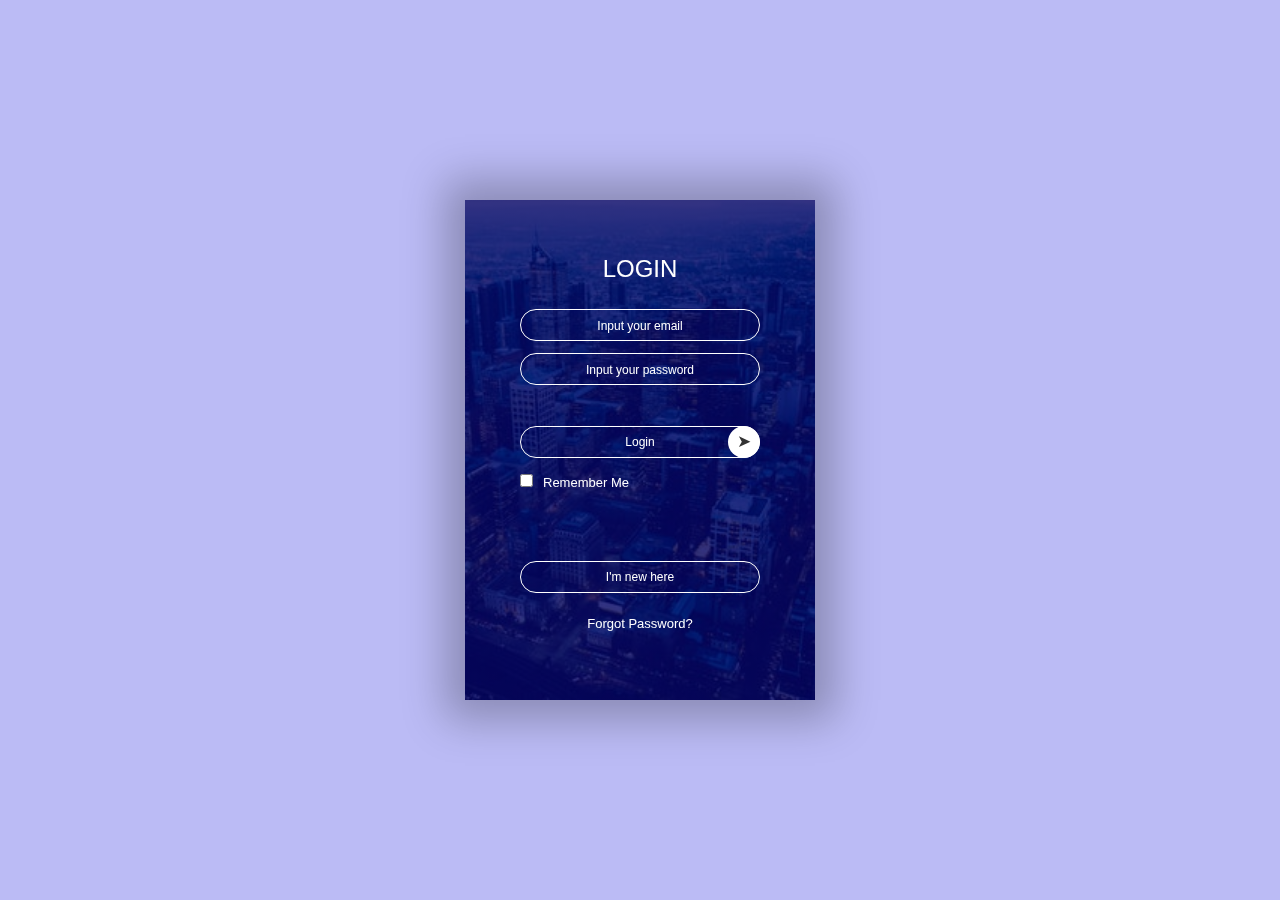
<file: 1-login-registration-form/index.html>
<!DOCTYPE html>
<html lang="en">
  <head>
    <meta charset="UTF-8" />
    <meta http-equiv="X-UA-Compatible" content="IE=edge" />
    <meta name="viewport" content="width=device-width, initial-scale=1.0" />
    <title>3D Flip-over Login Registration Form</title>
    <link rel="stylesheet" href="styles.css" />
  </head>
  <body>
    <div class="container">
      <div class="card">
        <div class="inner-box" id="card">
          <div class="card-front">
            <h2>LOGIN</h2>
            <form>
              <input
                type="email"
                name="email"
                class="input-box"
                placeholder="Input your email"
                required
              />
              <input
                type="password"
                name="password"
                class="input-box"
                placeholder="Input your password"
                required
              />
              <button type="submit" class="submit-btn">Login</button>
              <input type="checkbox" /><span>Remember Me</span>
            </form>
            <button type="button" class="btn" onclick="openRegister()">
              I'm new here
            </button>
            <a href="">Forgot Password?</a>
          </div>
          <div class="card-back">
            <h2>REGISTER</h2>
            <form>
              <input
                type="text"
                name="name"
                class="input-box"
                placeholder="Input your username"
                required
              />
              <input
                type="email"
                name="email"
                class="input-box"
                placeholder="Input your email"
                required
              />
              <input
                type="password"
                name="password"
                class="input-box"
                placeholder="Input your password"
                required
              />
              <button type="submit" class="submit-btn">Register</button>
              <input type="checkbox" /><span>Remember Me</span>
            </form>
            <button type="button" class="btn" onclick="openLogin()">
              I have an account
            </button>
            <!-- <a href="">Forgot Password?</a> -->
          </div>
        </div>
      </div>
    </div>
    <script>
      var card = document.getElementById("card");
      function openRegister() {
        card.style.transform = "rotateY(-180deg)";
      }
      function openLogin() {
        card.style.transform = "rotateY(0deg)";
      }
    </script>
  </body>
</html>
</file>
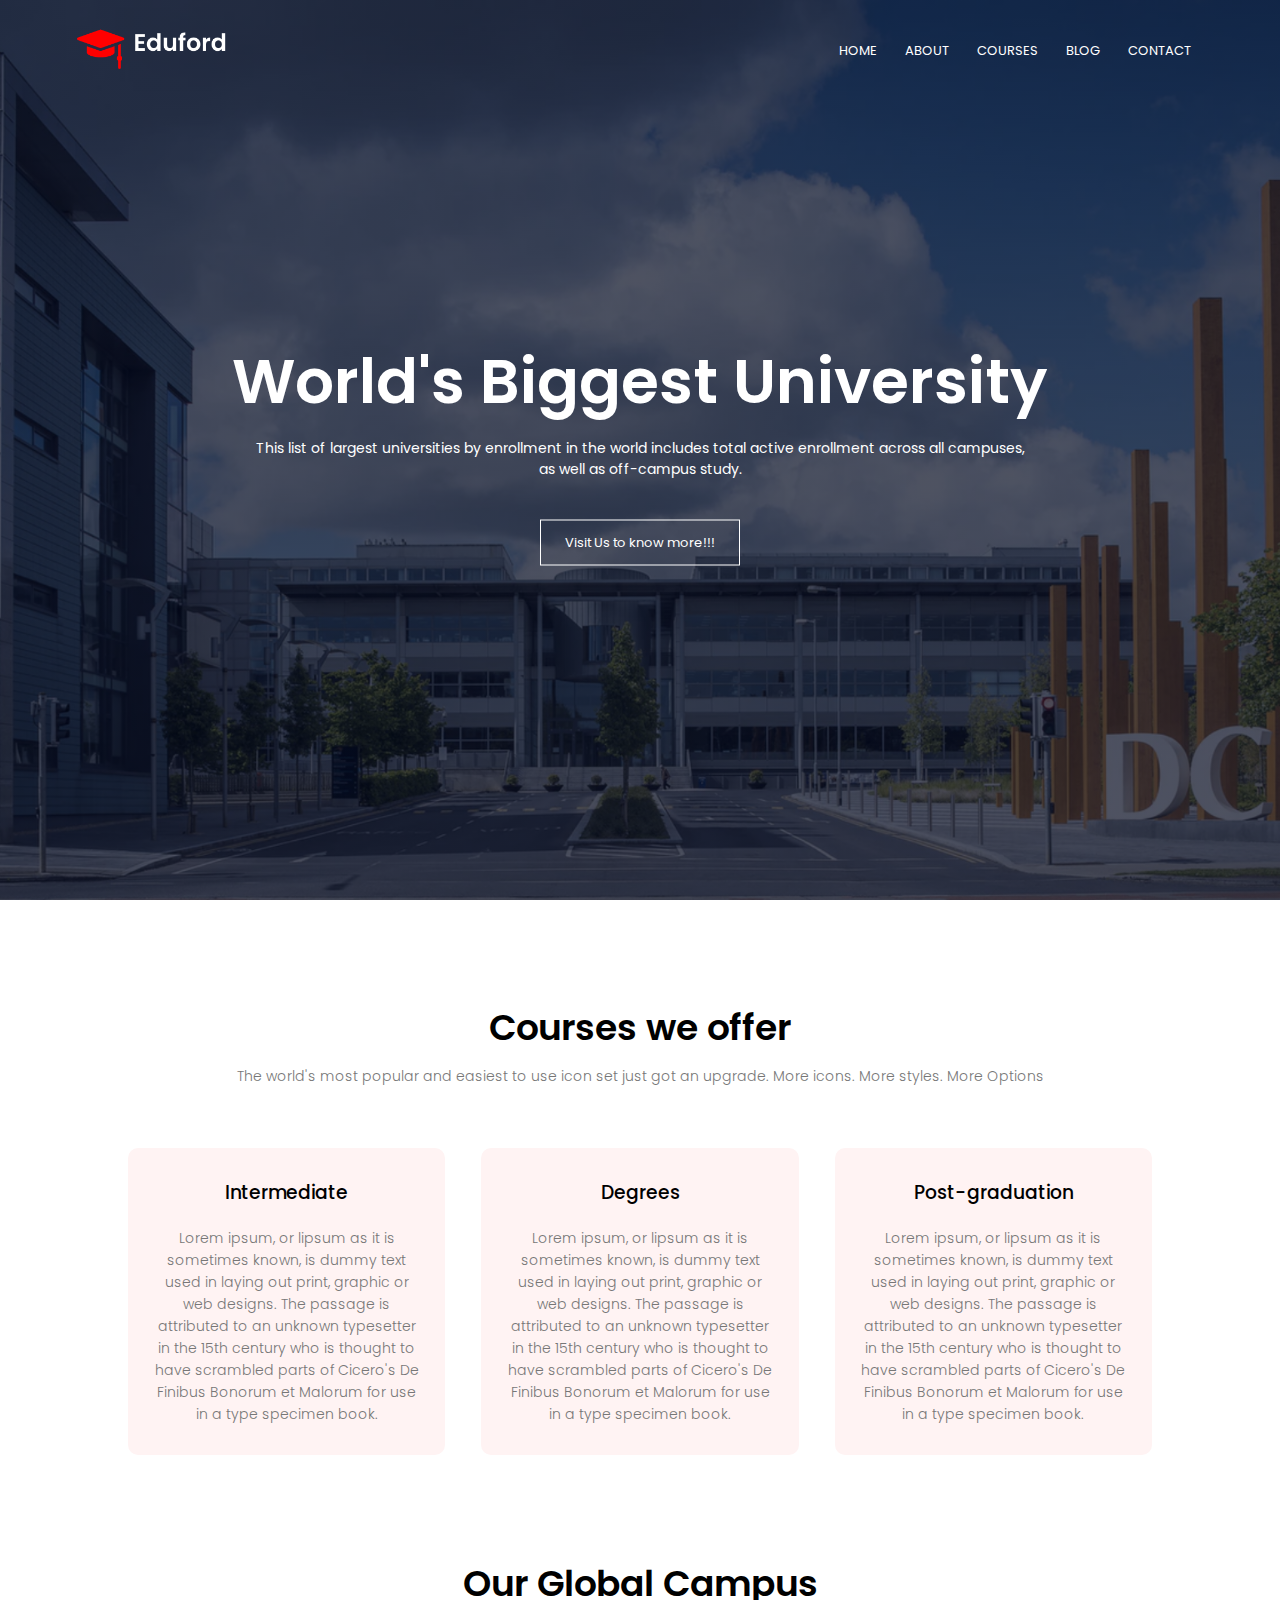
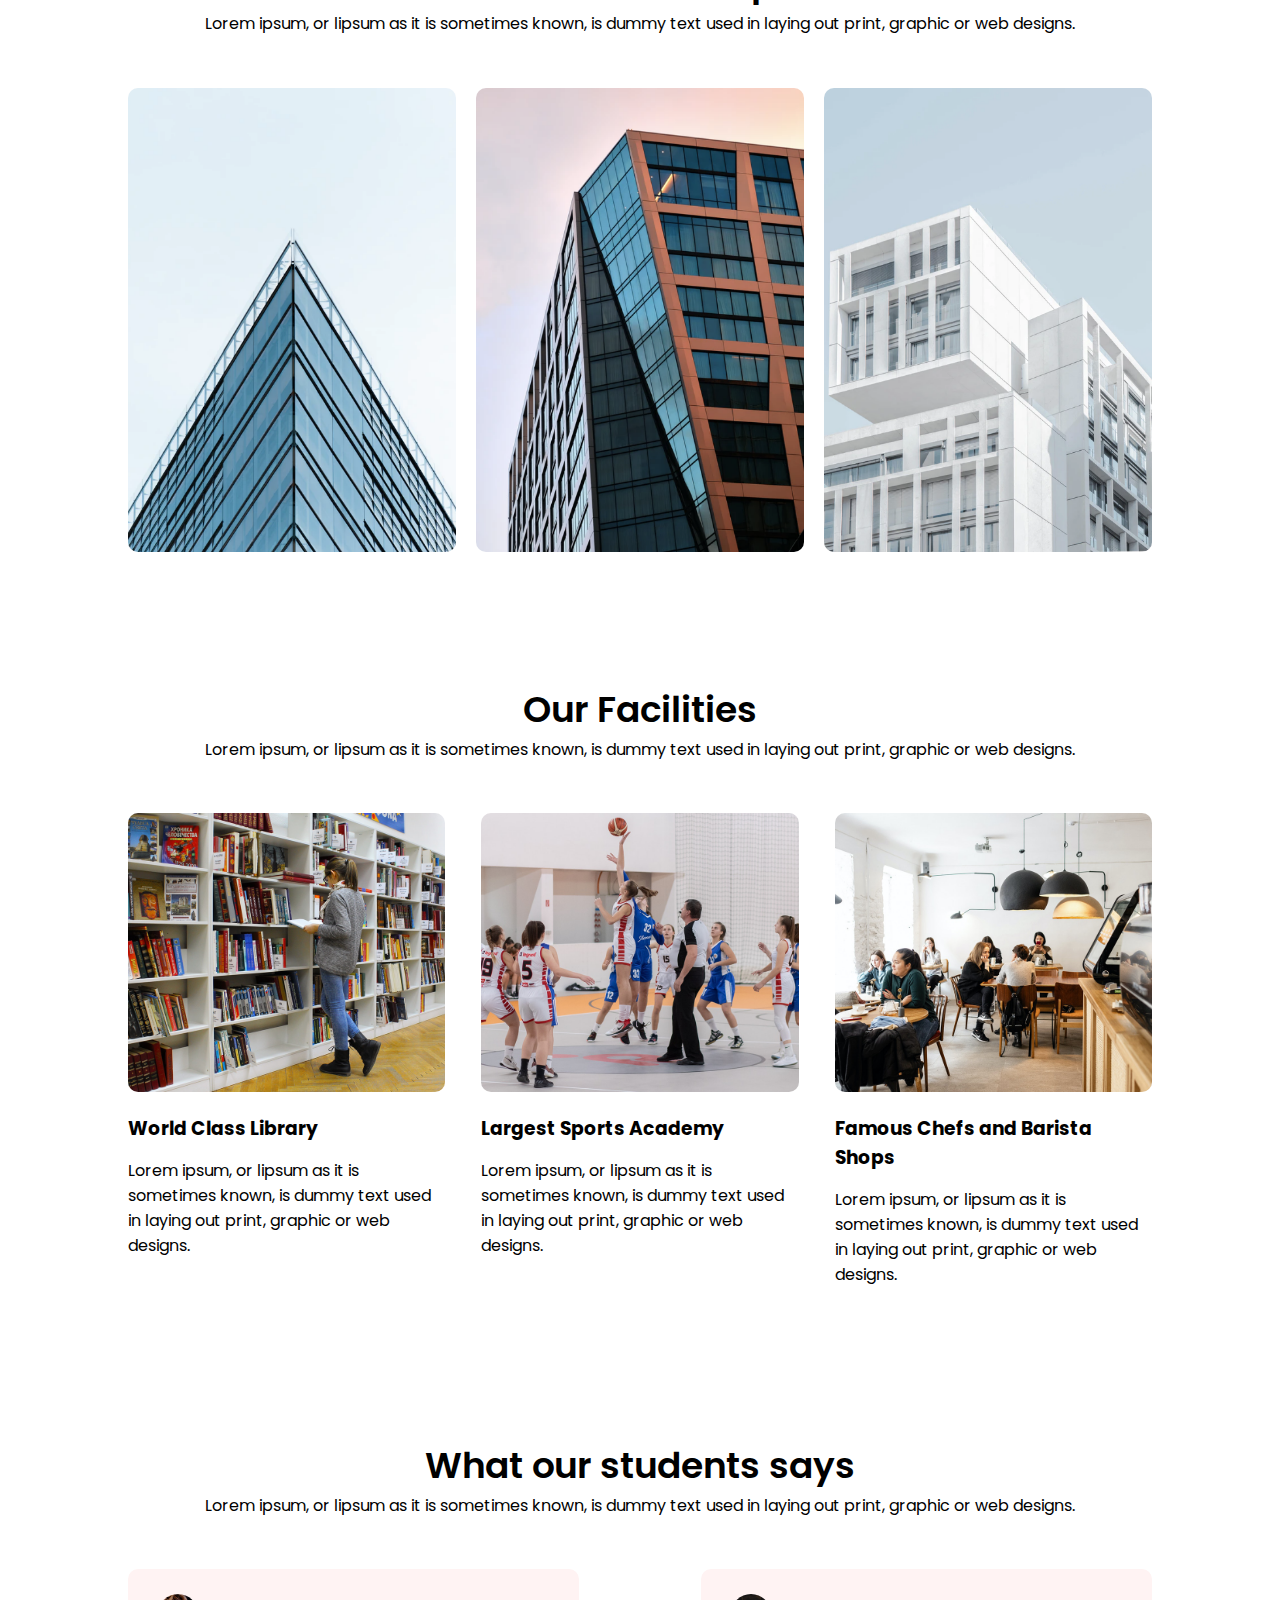
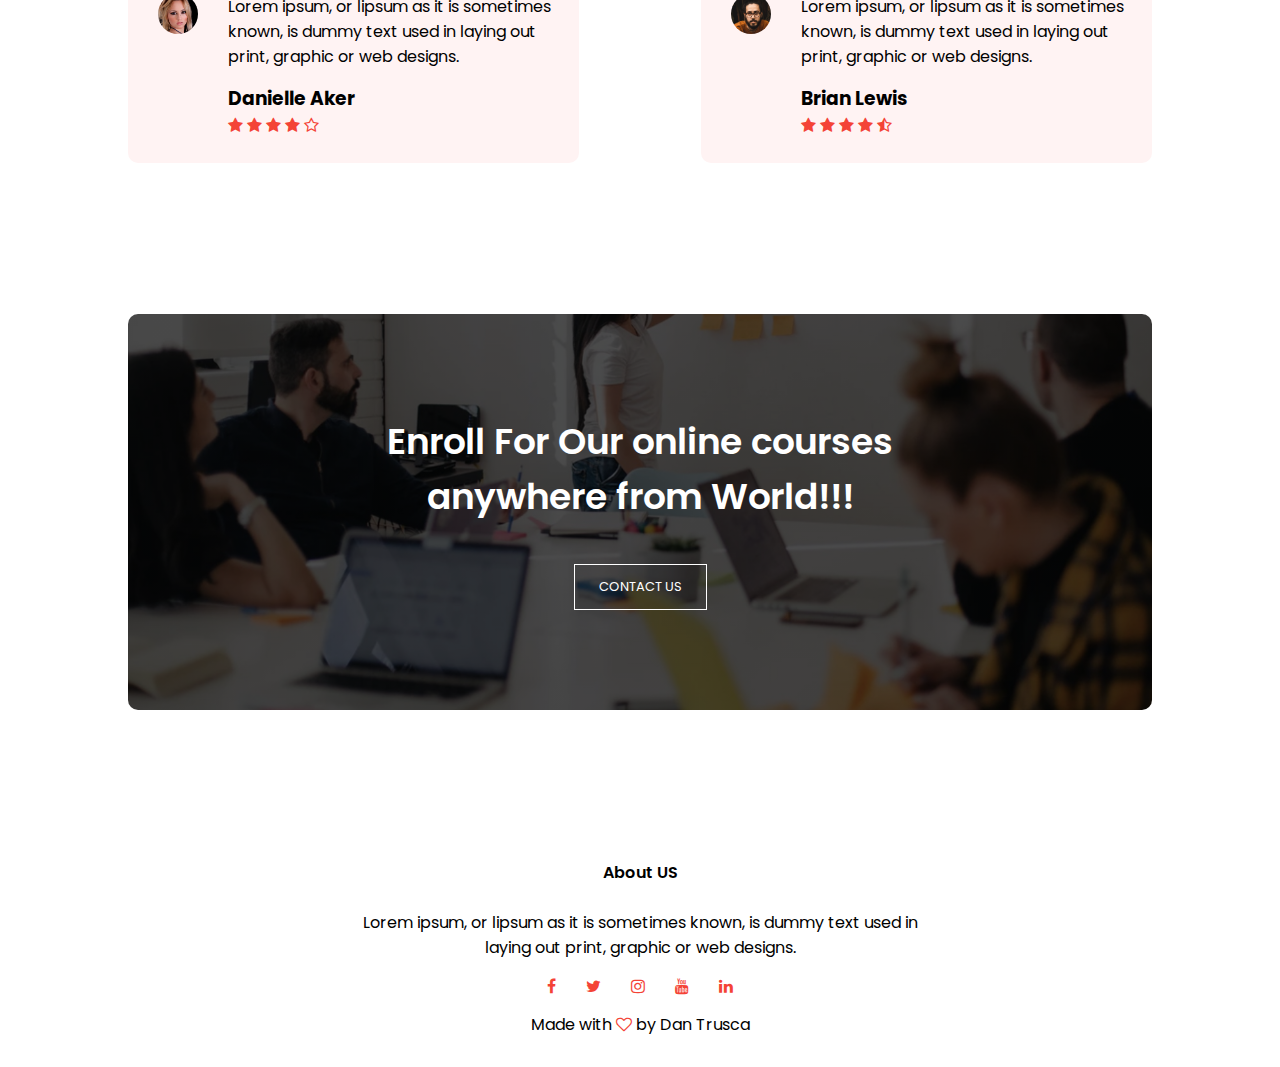
<file: 2-website-university-HTML-CSS/index.html>
<!DOCTYPE html>
<html lang="en">
  <head>
    <meta charset="UTF-8" />
    <meta http-equiv="X-UA-Compatible" content="IE=edge" />
    <meta name="viewport" content="width=device-width, initial-scale=1.0" />
    <title>University -Official Website</title>
    <link rel="stylesheet" href="styles.css" />
    <link rel="preconnect" href="https://fonts.gstatic.com" />
    <link
      href="https://fonts.googleapis.com/css2?family=Poppins:wght@100;200;300;400;600;700&display=swap"
      rel="stylesheet"
    />
    <link
      rel="stylesheet"
      href="https://stackpath.bootstrapcdn.com/font-awesome/4.7.0/css/font-awesome.min.css"
    />
  </head>
  <body>
    <header>
      <nav>
        <a href="index.html"><img src="images/logo.png" alt="logo" /></a>
        <div class="nav-links" id="navLinks">
          <i class="fa fa-times" onclick="hideMenu()"></i>
          <ul>
            <li><a href="index.html">HOME</a></li>
            <li><a href="about.html">ABOUT</a></li>
            <li><a href="course.html">COURSES</a></li>
            <li><a href="blog.html">BLOG</a></li>
            <li><a href="">CONTACT</a></li>
          </ul>
        </div>
        <i class="fa fa-bars" onclick="showMenu()"></i>
      </nav>
      <div class="text-box">
        <h1>World's Biggest University</h1>
        <p>
          This list of largest universities by enrollment in the world includes
          total active enrollment across all campuses, <br />
          as well as off-campus study.
        </p>
        <a href="" class="hero-btn">Visit Us to know more!!!</a>
      </div>
    </header>

    <!-- Courses -->
    <section class="course">
      <h1>Courses we offer</h1>
      <p>
        The world's most popular and easiest to use icon set just got an
        upgrade. More icons. More styles. More Options
      </p>
      <div class="row">
        <div class="course-col">
          <h3>Intermediate</h3>
          <p>
            Lorem ipsum, or lipsum as it is sometimes known, is dummy text used
            in laying out print, graphic or web designs. The passage is
            attributed to an unknown typesetter in the 15th century who is
            thought to have scrambled parts of Cicero's De Finibus Bonorum et
            Malorum for use in a type specimen book.
          </p>
        </div>
        <div class="course-col">
          <h3>Degrees</h3>
          <p>
            Lorem ipsum, or lipsum as it is sometimes known, is dummy text used
            in laying out print, graphic or web designs. The passage is
            attributed to an unknown typesetter in the 15th century who is
            thought to have scrambled parts of Cicero's De Finibus Bonorum et
            Malorum for use in a type specimen book.
          </p>
        </div>
        <div class="course-col">
          <h3>Post-graduation</h3>
          <p>
            Lorem ipsum, or lipsum as it is sometimes known, is dummy text used
            in laying out print, graphic or web designs. The passage is
            attributed to an unknown typesetter in the 15th century who is
            thought to have scrambled parts of Cicero's De Finibus Bonorum et
            Malorum for use in a type specimen book.
          </p>
        </div>
      </div>
    </section>

    <!-- --- campus----- -->

    <section class="campus">
      <h1>Our Global Campus</h1>
      <p>
        Lorem ipsum, or lipsum as it is sometimes known, is dummy text used in
        laying out print, graphic or web designs.
      </p>
      <div class="row">
        <div class="campus-col">
          <img src="images/london.png" alt="campus " />
          <div class="layer">
            <h3>LONDON</h3>
          </div>
        </div>
        <div class="campus-col">
          <img src="images/newyork.png" alt="campus " />
          <div class="layer">
            <h3>NEW YORK</h3>
          </div>
        </div>
        <div class="campus-col">
          <img src="images/washington.png" alt="campus " />
          <div class="layer">
            <h3>PARIS</h3>
          </div>
        </div>
      </div>
    </section>

    <!-- ----Facilities------- -->

    <section class="facilities">
      <h1>Our Facilities</h1>
      <p>
        Lorem ipsum, or lipsum as it is sometimes known, is dummy text used in
        laying out print, graphic or web designs.
      </p>
      <div class="row">
        <div class="facilities-col">
          <img src="images/library.png" alt="library" />
          <h3>World Class Library</h3>
          <p>
            Lorem ipsum, or lipsum as it is sometimes known, is dummy text used
            in laying out print, graphic or web designs.
          </p>
        </div>
        <div class="facilities-col">
          <img src="images/basketball.png" alt="library" />
          <h3>Largest Sports Academy</h3>
          <p>
            Lorem ipsum, or lipsum as it is sometimes known, is dummy text used
            in laying out print, graphic or web designs.
          </p>
        </div>
        <div class="facilities-col">
          <img src="images/cafeteria.png" alt="library" />
          <h3>Famous Chefs and Barista Shops</h3>
          <p>
            Lorem ipsum, or lipsum as it is sometimes known, is dummy text used
            in laying out print, graphic or web designs.
          </p>
        </div>
      </div>
    </section>

    <!-- ------------testimonials--------- -->
    <section class="testimonials">
      <h1>What our students says</h1>
      <p>
        Lorem ipsum, or lipsum as it is sometimes known, is dummy text used in
        laying out print, graphic or web designs.
      </p>
      <div class="row">
        <div class="testimonials-col">
          <img src="images/user1.jpg" alt="user" />
          <div>
            <p>
              Lorem ipsum, or lipsum as it is sometimes known, is dummy text
              used in laying out print, graphic or web designs.
            </p>
            <h3>Danielle Aker</h3>
            <i class="fa fa-star"></i>
            <i class="fa fa-star"></i>
            <i class="fa fa-star"></i>
            <i class="fa fa-star"></i>
            <i class="fa fa-star-o"></i>
          </div>
        </div>
        <div class="testimonials-col">
          <img src="images/user2.jpg" alt="user" />
          <div>
            <p>
              Lorem ipsum, or lipsum as it is sometimes known, is dummy text
              used in laying out print, graphic or web designs.
            </p>
            <h3>Brian Lewis</h3>
            <i class="fa fa-star"></i>
            <i class="fa fa-star"></i>
            <i class="fa fa-star"></i>
            <i class="fa fa-star"></i>
            <i class="fa fa-star-half-o"></i>
          </div>
        </div>
      </div>
    </section>

    <!-- ----call to action------ -->
    <section class="cta">
      <h1>Enroll For Our online courses <br />anywhere from World!!!</h1>
      <a href="" class="hero-btn">CONTACT US</a>
    </section>

    <!-- -----Footer---------- -->
    <footer class="footer">
      <h4>About US</h4>
      <p>
        Lorem ipsum, or lipsum as it is sometimes known, is dummy text used in
        <br />
        laying out print, graphic or web designs.
      </p>
      <div class="icons">
        <i class="fa fa-facebook"></i>
        <i class="fa fa-twitter"></i>
        <i class="fa fa-instagram"></i>
        <i class="fa fa-youtube"></i>
        <i class="fa fa-linkedin"></i>
      </div>
      <p>Made with <i class="fa fa-heart-o"></i> by Dan Trusca</p>
    </footer>

    <script>
      var navLinks = document.getElementById("navLinks");
      function showMenu() {
        navLinks.style.right = "0";
      }
      function hideMenu() {
        navLinks.style.right = "-200px";
      }
    </script>
  </body>
</html>
</file>
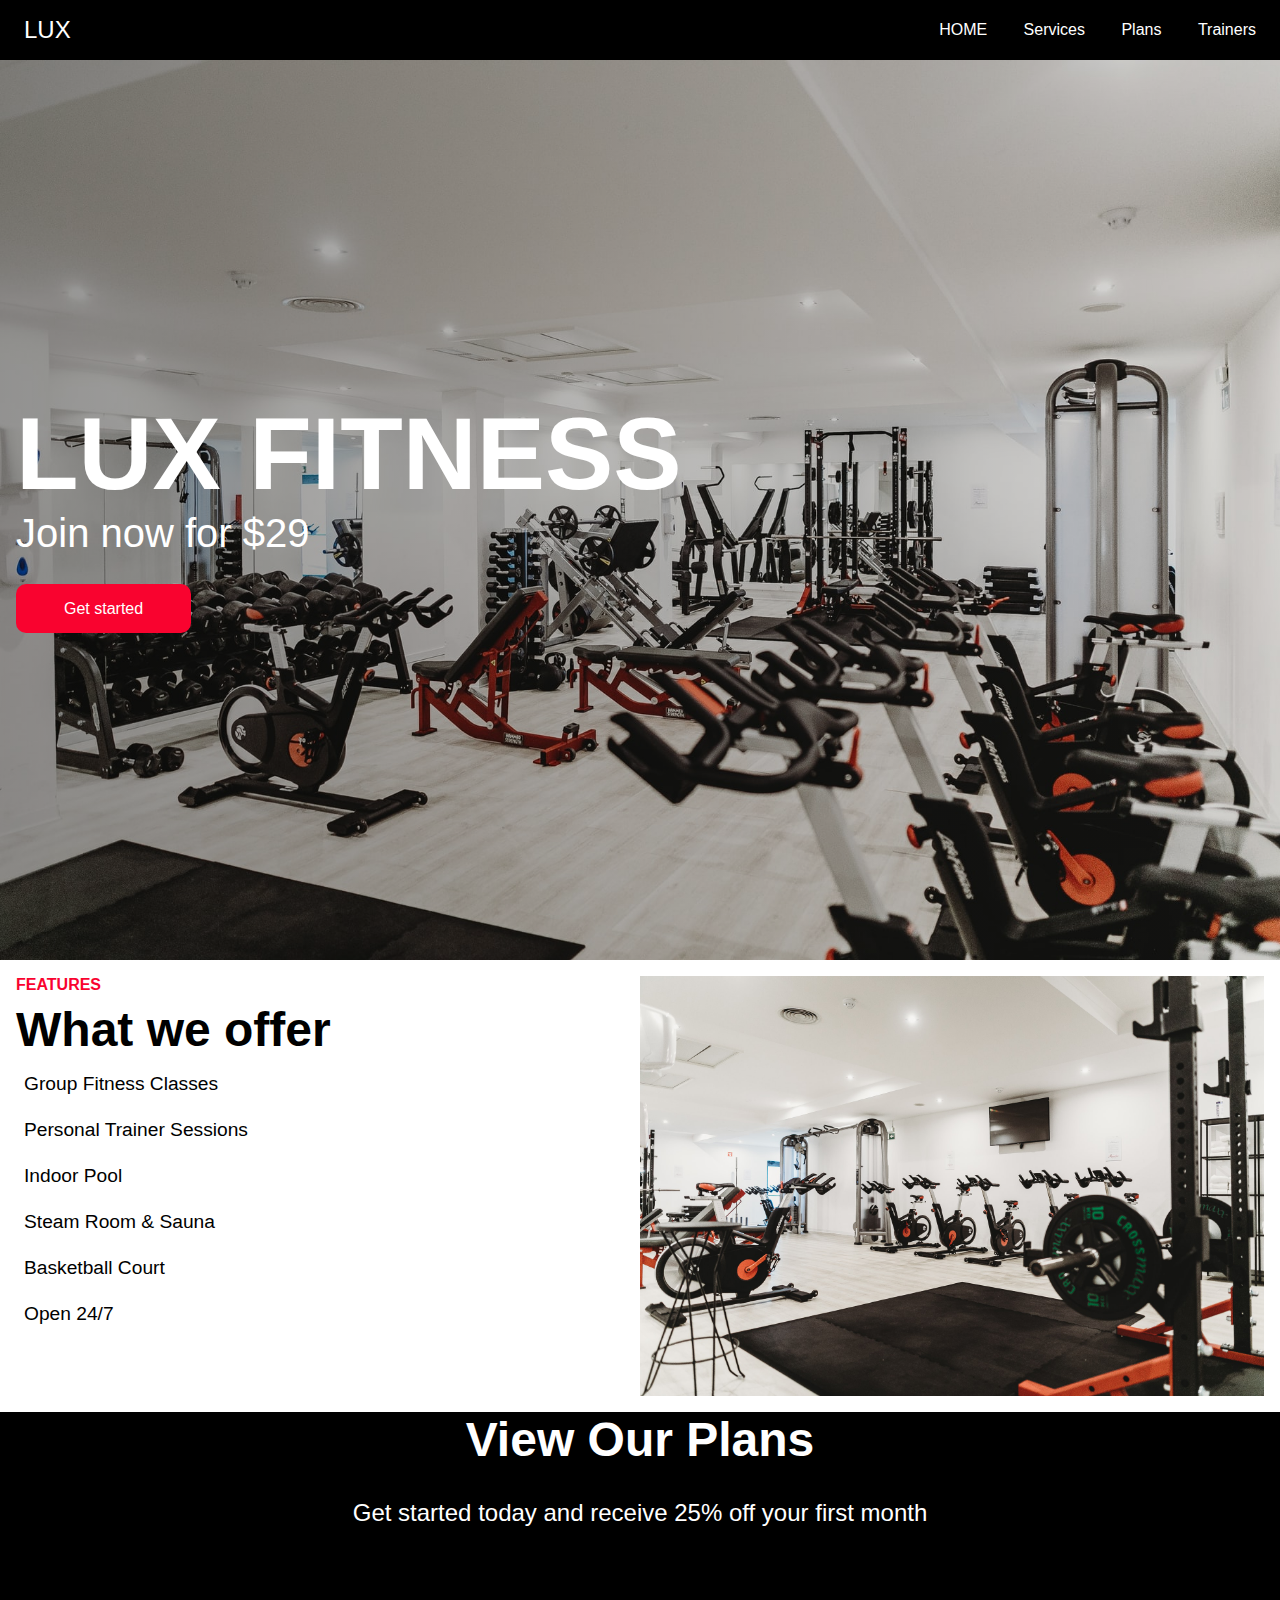
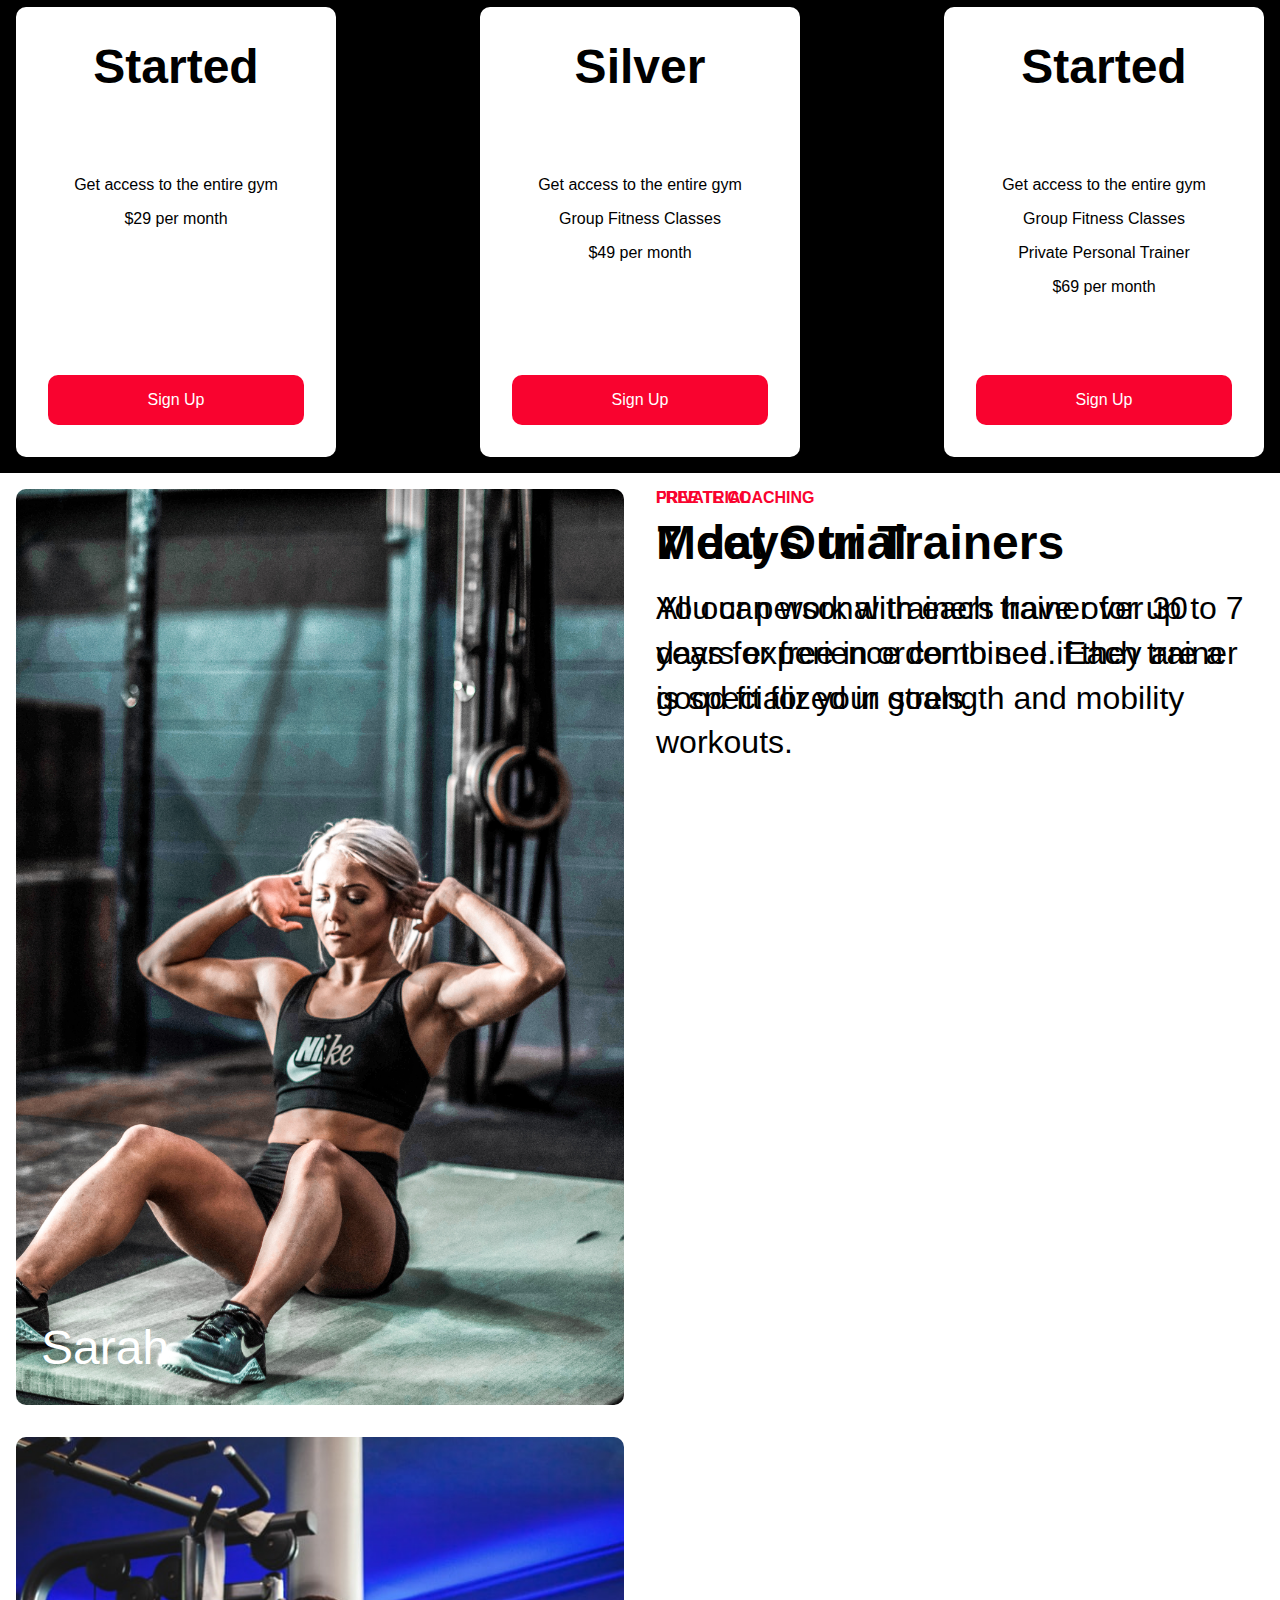
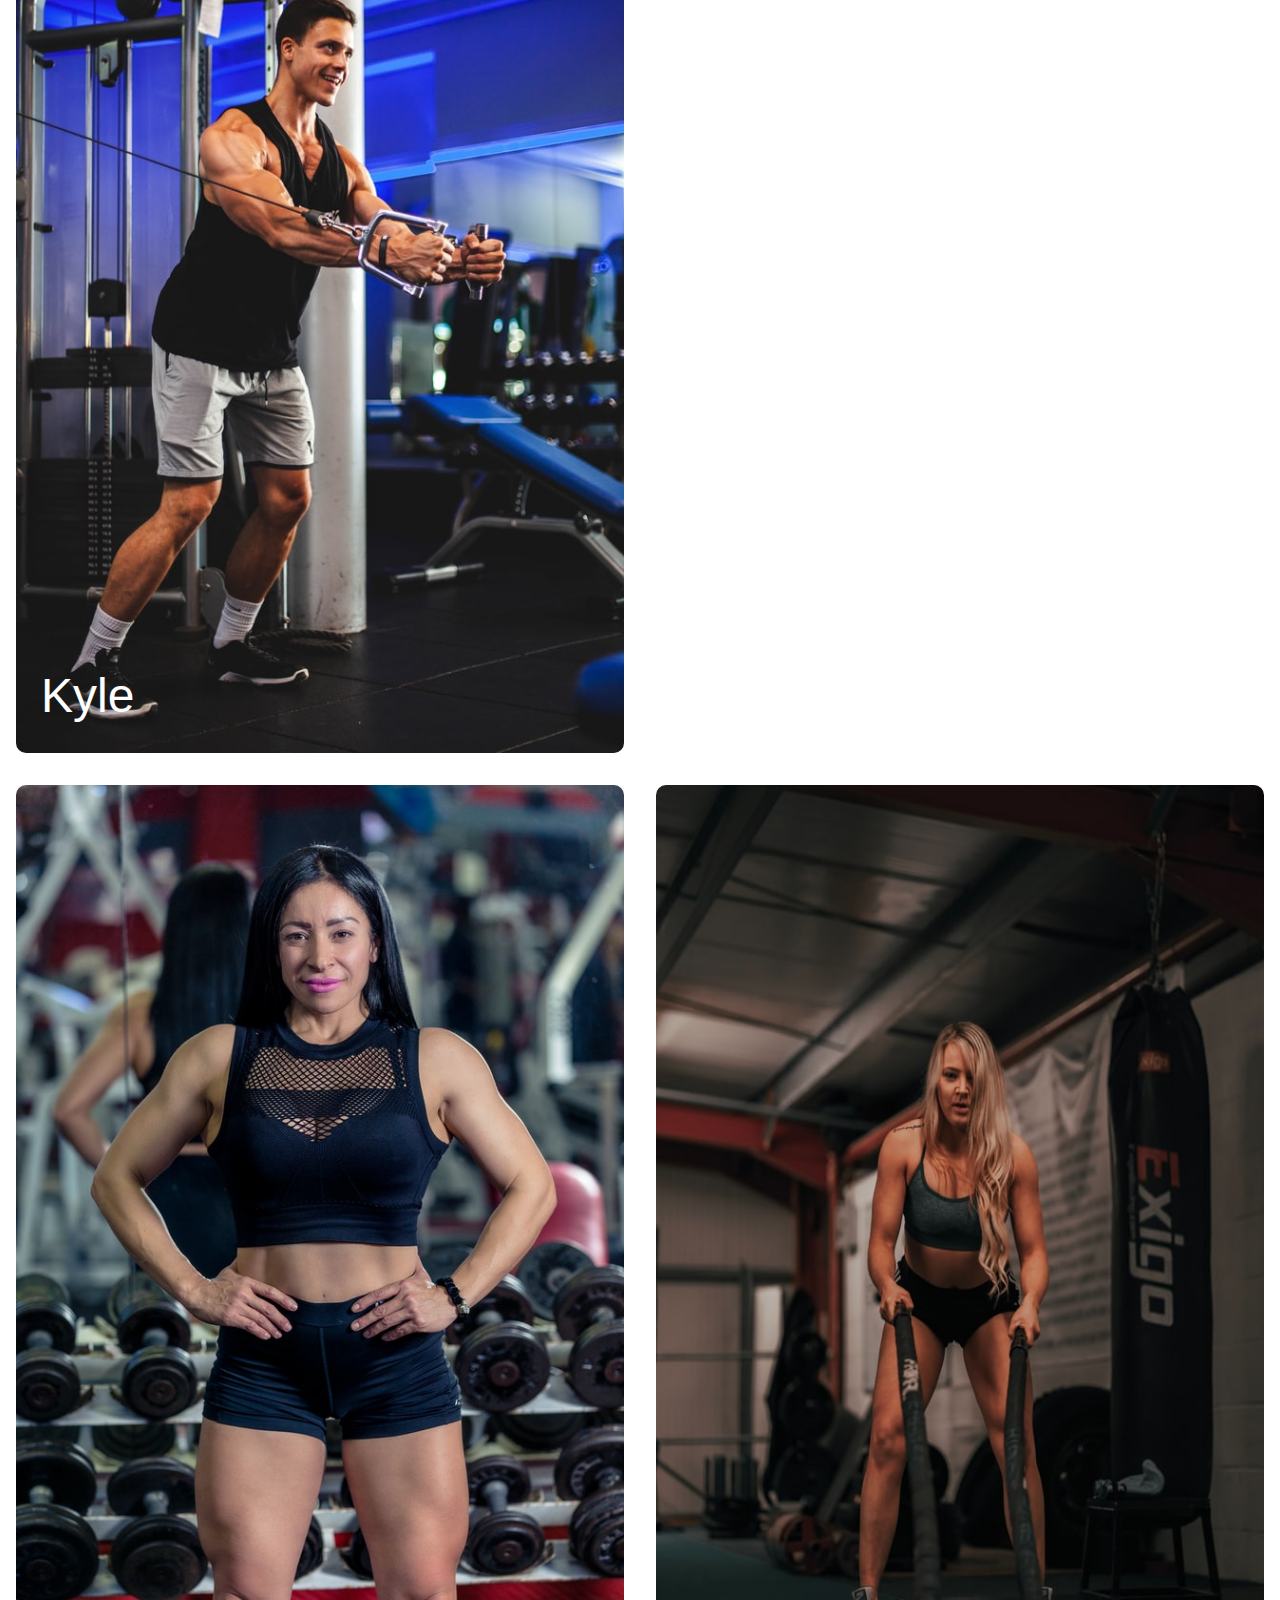
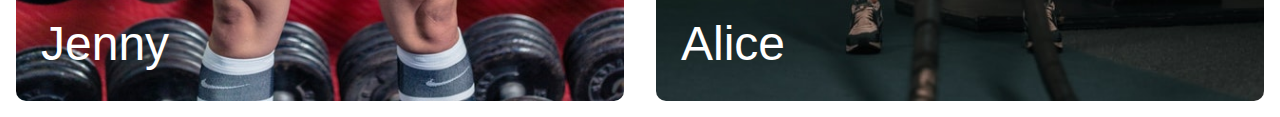
<file: 3-gym/index.html>
<!DOCTYPE html>
<html lang="en">
  <head>
    <meta charset="UTF-8" />
    <meta http-equiv="X-UA-Compatible" content="IE=edge" />
    <meta name="viewport" content="width=device-width, initial-scale=1.0" />

    <link
      rel="stylesheet"
      href="https://use.fontawesome.com/releases/v5.15.3/css/all.css"
      integrity="sha384-SZXxX4whJ79/gErwcOYf+zWLeJdY/qpuqC4cAa9rOGUstPomtqpuNWT9wdPEn2fk"
      crossorigin="anonymous"
    />
    <title>Lux Fitness GYM</title>
    <link rel="stylesheet" href="styles.css" />
  </head>
  <body>
    <!-- Navbar section -->
    <nav class="navbar">
      <a href="index.html" class="navbar-logo">LUX</a>
      <div class="navbar-toggle" id="mobile-menu">
        <span class="bar"></span>
        <span class="bar"></span>
        <span class="bar"></span>
      </div>
      <div class="navbar-menu">
        <a href="./index.html" class="navbar-link">HOME</a>
        <a href="./services.html" class="navbar-link">Services</a>
        <a href="./plans.html" class="navbar-link">Plans</a>
        <a href="./trainers.html" class="navbar-link">Trainers</a>
      </div>
    </nav>

    <!-- hero section -->
    <div class="hero">
      <div class="hero-content">
        <h1>LUX Fitness</h1>
        <p>Join now for $29</p>
        <a href="/" class="button">Get started</a>
      </div>
    </div>

    <!-- services section -->
    <div class="services">
      <div class="services-container">
        <div>
          <p class="topline">Features</p>
          <h1 class="services-heading">What we offer</h1>
          <div class="services-features">
            <p class="services-feature">
              <i class="fa fa-check-circle"></i>Group Fitness Classes
            </p>
            <p class="services-feature">
              <i class="fa fa-check-circle"></i>Personal Trainer Sessions
            </p>
            <p class="services-feature">
              <i class="fa fa-check-circle"></i>Indoor Pool
            </p>
            <p class="services-feature">
              <i class="fa fa-check-circle"></i>Steam Room & Sauna
            </p>
            <p class="services-feature">
              <i class="fa fa-check-circle"></i>Basketball Court
            </p>
            <p class="services-feature">
              <i class="fa fa-check-circle"></i>Open 24/7
            </p>
          </div>
        </div>
        <div>
          <img src="./images/gym-2.jpg" alt="gym" class="services_img" />
        </div>
      </div>
    </div>

    <!-- Membership section -->
    <div class="membership">
      <h1>View Our Plans</h1>
      <p class="membership-desc">
        Get started today and receive 25% off your first month
      </p>
      <div class="membership-wrapper">
        <div class="membership-card">
          <div class="membership-title">
            <i class="fas fa-dumbbell card-icon"></i>
            <h3>Started</h3>
          </div>
          <div class="membership-perks">
            <p>Get access to the entire gym</p>
            <p>$29 per month</p>
          </div>
          <a href="/" class="button">Sign Up</a>
        </div>
        <div class="membership-card">
          <div class="membership-title">
            <i class="fas fa-bicycle card-icon"></i>
            <h3>Silver</h3>
          </div>
          <div class="membership-perks">
            <p>Get access to the entire gym</p>
            <p>Group Fitness Classes</p>
            <p>$49 per month</p>
          </div>
          <a href="/" class="button">Sign Up</a>
        </div>
        <div class="membership-card">
          <div class="membership-title">
            <i class="fas fa-dumbbell card-icon"></i>
            <h3>Started</h3>
          </div>
          <div class="membership-perks">
            <p>Get access to the entire gym</p>
            <p>Group Fitness Classes</p>
            <p>Private Personal Trainer</p>
            <p>$69 per month</p>
          </div>
          <a href="/" class="button">Sign Up</a>
        </div>
      </div>
    </div>

    <!-- Team section -->
    <div class="team">
      <div class="team-wrapper">
        <div class="team-text">
          <p class="topline">Private Coaching</p>
          <h1>Meet Our Trainers</h1>
          <p class="team-desc">
            All our personal trainers have over 30 years experience combined.
            Each trainer is specialized in strength and mobility workouts.
          </p>
        </div>
        <div class="team-text">
          <p class="topline">Free Trial</p>
          <h1>7 days trial</h1>
          <p class="team-desc">
            You can work with each trainer for up to 7 days for free in order to
            see if they are a good fit for your goals.
          </p>
        </div>
        <div class="team-card">
          <p>Sarah</p>
          <img src="./images/person-1.jpg" alt="person" class="team-img" />
        </div>
        <div class="team-card">
          <p>Kyle</p>
          <img src="./images/person-2.jpg" alt="person" class="team-img" />
        </div>
        <div class="team-card">
          <p>Jenny</p>
          <img src="./images/person-5.jpg" alt="person" class="team-img" />
        </div>
        <div class="team-card">
          <p>Alice</p>
          <img src="./images/person-3.jpg" alt="person" class="team-img" />
        </div>
      </div>
    </div>

    <!-- Email Section -->
    <script src="app.js"></script>
  </body>
</html>
</file>
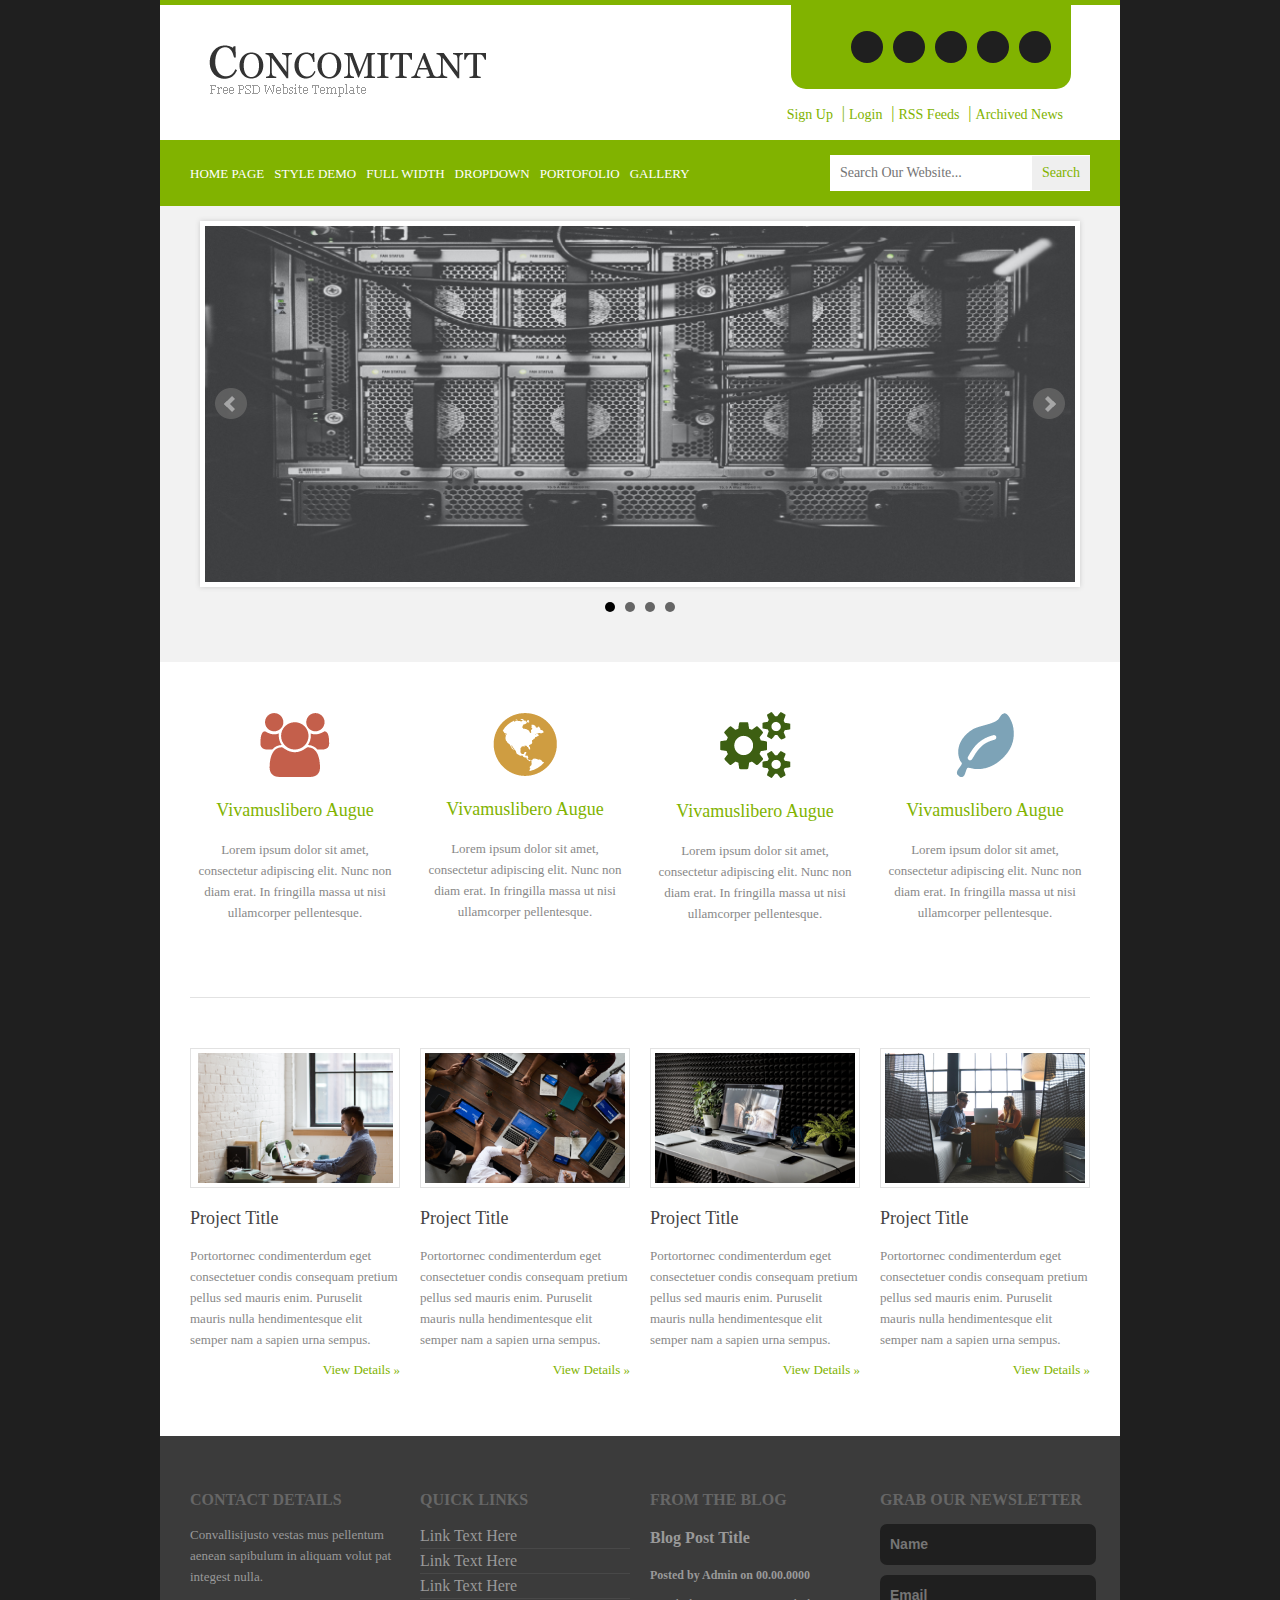
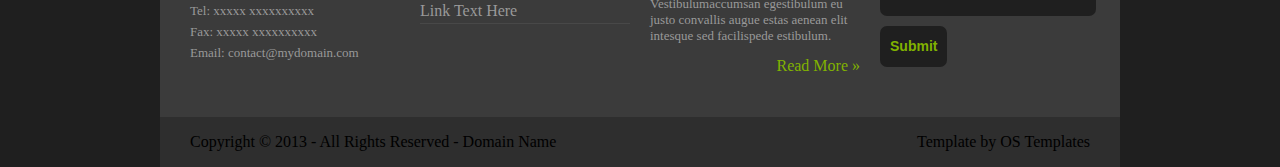
<file: 4-PSD-HTML-1/index.html>
<!DOCTYPE html>
<html lang="en">
  <head>
    <meta charset="UTF-8" />
    <meta http-equiv="X-UA-Compatible" content="IE=edge" />
    <meta name="viewport" content="width=device-width, initial-scale=1.0" />
    <title>Concomitant</title>
    <link rel="stylesheet" href="css/style.css" />
    <link
      rel="stylesheet"
      href="https://use.fontawesome.com/releases/v5.15.3/css/all.css"
      integrity="sha384-SZXxX4whJ79/gErwcOYf+zWLeJdY/qpuqC4cAa9rOGUstPomtqpuNWT9wdPEn2fk"
      crossorigin="anonymous"
    />
    <link href="css/jquery.bxslider.min.css" rel="stylesheet" />
  </head>
  <body>
    <header id="header_area" class="container">
      <div class="inner_header content">
        <div class="logo_area">
          <a href="index.html"><img src="img/logo.png" alt="" /></a>
        </div>
        <div class="right_header_area">
          <div class="social_area">
            <ul>
              <li><i class="fab fa-linkedin-in"></i></li>
              <li><i class="fab fa-twitter"></i></li>
              <li><i class="fab fa-pinterest"></i></li>
              <li><i class="fab fa-google-plus-g"></i></li>
              <li><i class="fas fa-rss"></i></li>
            </ul>
          </div>
          <div class="top_menu">
            <ul>
              <li><a href="">Sign Up</a></li>
              <li><a href="">Login</a></li>
              <li><a href="">RSS Feeds</a></li>
              <li><a href="">Archived News</a></li>
            </ul>
          </div>
        </div>
      </div>
    </header>

    <nav id="main_menu" class="container">
      <div class="inner_menu content">
        <div class="menu_area">
          <ul>
            <li><a href="">HOME PAGE</a></li>
            <li><a href="">STYLE DEMO</a></li>
            <li><a href="">FULL WIDTH</a></li>
            <li>
              <a href="" class="dropbtn"
                >DROPDOWN <i class="fas fa-caret-down"></i
              ></a>

              <ul>
                <li><a href="">Dropdown Menu 1</a></li>
                <li><a href="">Dropdown Menu 2</a></li>
                <li><a href="">Dropdown Menu 3</a></li>
                <li><a href="">Dropdown Menu 4</a></li>
              </ul>
            </li>
            <li><a href="">PORTOFOLIO</a></li>
            <li><a href="">GALLERY</a></li>
          </ul>
        </div>
        <div class="search_area">
          <form>
            <input
              type="text"
              class="search_box"
              name="search_box"
              placeholder="Search Our Website..."
            />
            <input type="submit" class="search_submit" value="Search" />
          </form>
        </div>
      </div>
    </nav>

    <!-- Slider Area -->

    <section id="slider_area" class="container">
      <div class="slider_inner">
        <div class="slider">
          <div class="item">
            <img src="img/slider-01.png" alt="slider1" />
          </div>
          <div class="item">
            <img src="img/slider-02.png" alt="slider1" />
          </div>
          <div class="item">
            <img src="img/slider-03.png" alt="slider1" />
          </div>
          <div class="item">
            <img src="img/slider-04.png" alt="slider1" />
          </div>
        </div>
      </div>
    </section>

    <!-- Services Area -->
    <section id="service_area" class="container">
      <div class="inner_service content">
        <div class="child_service">
          <img src="img/service-01.png" alt="service1" />
          <h3><a href="">Vivamuslibero Augue</a></h3>
          <p>
            Lorem ipsum dolor sit amet, consectetur adipiscing elit. Nunc non
            diam erat. In fringilla massa ut nisi ullamcorper pellentesque.
          </p>
        </div>
        <div class="child_service">
          <img src="img/service-02.png" alt="service1" />
          <h3><a href="">Vivamuslibero Augue</a></h3>
          <p>
            Lorem ipsum dolor sit amet, consectetur adipiscing elit. Nunc non
            diam erat. In fringilla massa ut nisi ullamcorper pellentesque.
          </p>
        </div>
        <div class="child_service">
          <img src="img/service-03.png" alt="service1" />
          <h3><a href="">Vivamuslibero Augue</a></h3>
          <p>
            Lorem ipsum dolor sit amet, consectetur adipiscing elit. Nunc non
            diam erat. In fringilla massa ut nisi ullamcorper pellentesque.
          </p>
        </div>
        <div class="child_service">
          <img src="img/service-04.png" alt="service1" />
          <h3><a href="">Vivamuslibero Augue</a></h3>
          <p>
            Lorem ipsum dolor sit amet, consectetur adipiscing elit. Nunc non
            diam erat. In fringilla massa ut nisi ullamcorper pellentesque.
          </p>
        </div>
      </div>
    </section>
    <!-- End of Services Area -->

    <!-- Work Area -->
    <section id="work_area" class="container">
      <div class="inner_work content">
        <div class="child_work">
          <img src="img/work-02.png" alt="work1" />
          <h3>Project Title</h3>
          <p>
            Portortornec condimenterdum eget consectetuer condis consequam
            pretium pellus sed mauris enim. Puruselit mauris nulla
            hendimentesque elit semper nam a sapien urna sempus.
          </p>
          <a href="#">View Details »</a>
        </div>
        <div class="child_work">
          <img src="img/work-03.png" alt="work1" />
          <h3>Project Title</h3>
          <p>
            Portortornec condimenterdum eget consectetuer condis consequam
            pretium pellus sed mauris enim. Puruselit mauris nulla
            hendimentesque elit semper nam a sapien urna sempus.
          </p>
          <a href="#">View Details »</a>
        </div>
        <div class="child_work">
          <img src="img/work-04.png" alt="work1" />
          <h3>Project Title</h3>
          <p>
            Portortornec condimenterdum eget consectetuer condis consequam
            pretium pellus sed mauris enim. Puruselit mauris nulla
            hendimentesque elit semper nam a sapien urna sempus.
          </p>
          <a href="#">View Details »</a>
        </div>
        <div class="child_work">
          <img src="img/work-05.png" alt="work1" />
          <h3>Project Title</h3>
          <p>
            Portortornec condimenterdum eget consectetuer condis consequam
            pretium pellus sed mauris enim. Puruselit mauris nulla
            hendimentesque elit semper nam a sapien urna sempus.
          </p>
          <a href="#">View Details »</a>
        </div>
      </div>
    </section>
    <!-- End Work Area -->

    <!-- Footer Section -->
    <footer id="footer_area" class="container">
      <div class="inner_footer content">
        <div class="child_footer">
          <h3>CONTACT DETAILS</h3>
          <p>
            Convallisijusto vestas mus pellentum aenean sapibulum in aliquam
            volut pat integest nulla.
          </p>
          <p>
            Tel: xxxxx xxxxxxxxxx <br />
            Fax: xxxxx xxxxxxxxxx <br />
            Email: contact@mydomain.com
          </p>
        </div>
        <div class="child_footer">
          <h3>QUICK LINKS</h3>
          <ul>
            <li><a href="">Link Text Here</a></li>
            <li><a href="">Link Text Here</a></li>
            <li><a href="">Link Text Here</a></li>
            <li><a href="">Link Text Here</a></li>
          </ul>
        </div>
        <div class="child_footer">
          <h3>FROM THE BLOG</h3>
          <h4><a href="">Blog Post Title</a></h4>
          <h6>Posted by Admin on 00.00.0000</h6>
          <p>
            Vestibulumaccumsan egestibulum eu justo convallis augue estas aenean
            elit intesque sed facilispede estibulum.
          </p>
          <a href="">Read More »</a>
        </div>
        <div class="child_footer">
          <h3>GRAB OUR NEWSLETTER</h3>
          <form>
            <input type="text" placeholder="Name" />
            <input type="email" placeholder="Email" />
            <input type="submit" value="Submit" />
          </form>
        </div>
      </div>
    </footer>

    <section id="copyright_area" class="container">
      <div class="copyright_area content">
        <div class="left_copyright">
          <p>Copyright © 2013 - All Rights Reserved - Domain Name</p>
        </div>
        <div class="right_copyright">
          <p>Template by OS Templates</p>
        </div>
      </div>
    </section>

    <!-- End Footer Section -->

    <!-- JavaScript links -->
    <script src="https://ajax.googleapis.com/ajax/libs/jquery/3.1.1/jquery.min.js"></script>
    <script src="js/main.js"></script>

    <script src="js/jquery.bxslider.min.js"></script>
  </body>
</html>
</file>
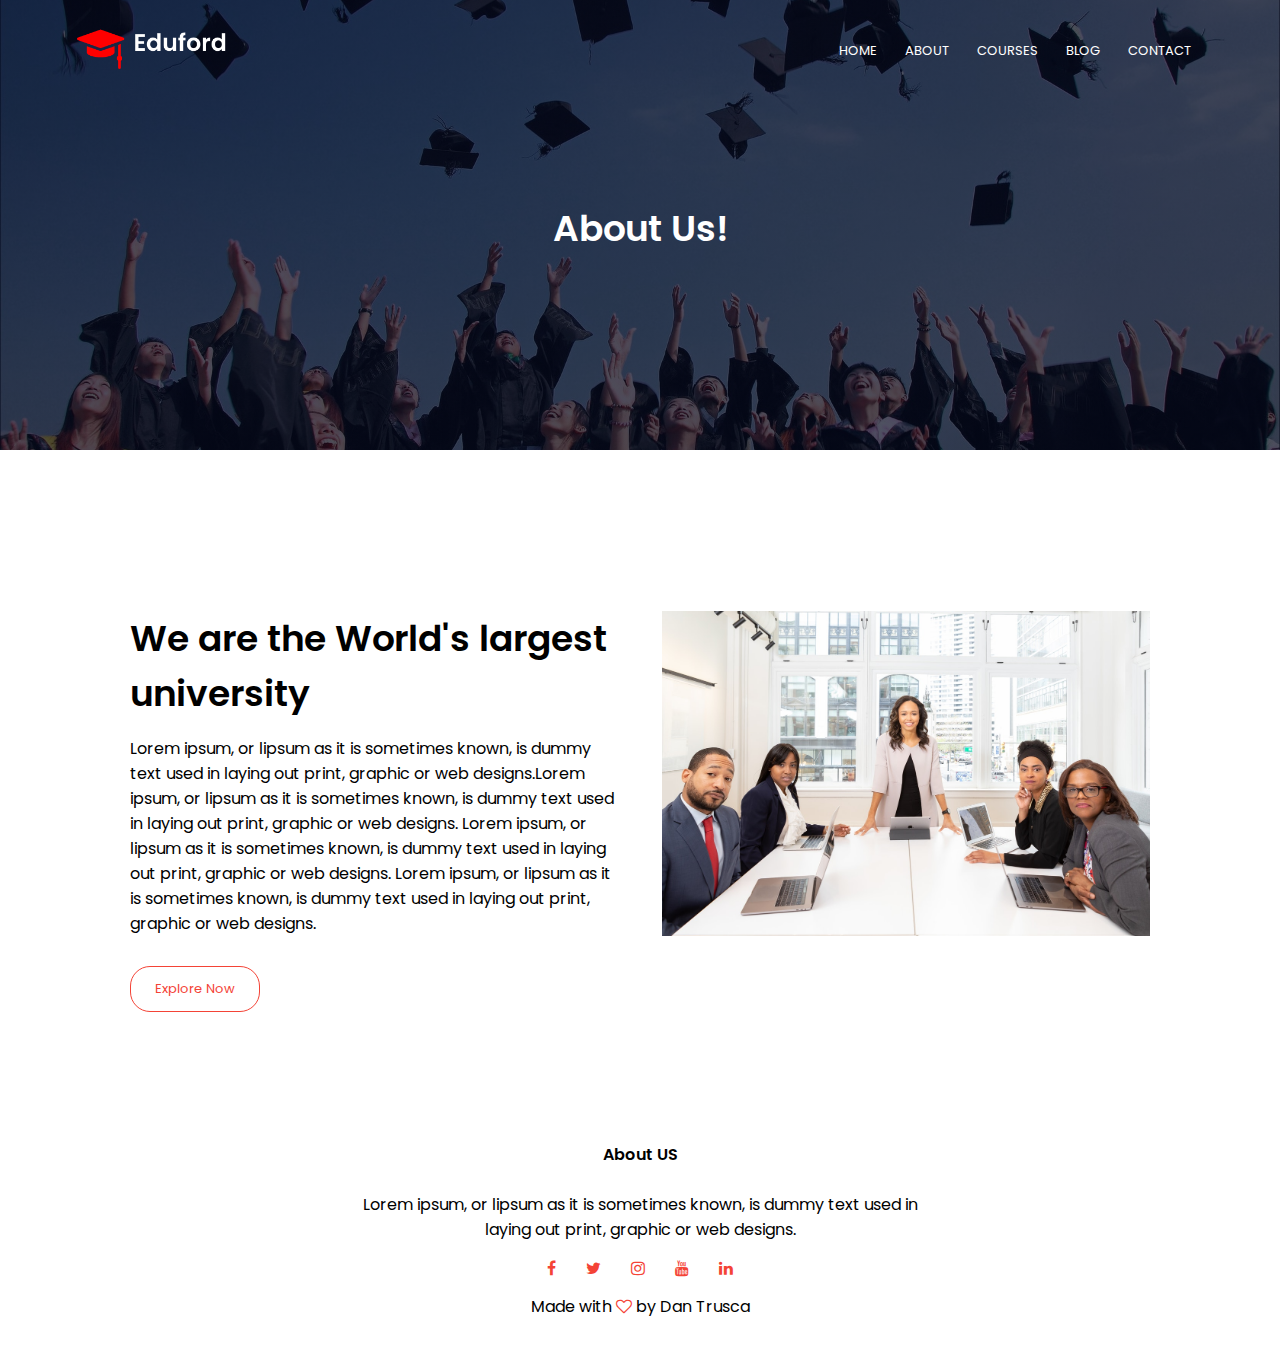
<file: 2-website-university-HTML-CSS/about.html>
<!DOCTYPE html>
<html lang="en">
  <head>
    <meta charset="UTF-8" />
    <meta http-equiv="X-UA-Compatible" content="IE=edge" />
    <meta name="viewport" content="width=device-width, initial-scale=1.0" />
    <title>University -Official Website</title>
    <link rel="stylesheet" href="styles.css" />
    <link rel="preconnect" href="https://fonts.gstatic.com" />
    <link
      href="https://fonts.googleapis.com/css2?family=Poppins:wght@100;200;300;400;600;700&display=swap"
      rel="stylesheet"
    />
    <link
      rel="stylesheet"
      href="https://stackpath.bootstrapcdn.com/font-awesome/4.7.0/css/font-awesome.min.css"
    />
  </head>
  <body>
    <section class="sub-header">
      <nav>
        <a href="index.html"><img src="images/logo.png" alt="logo" /></a>
        <div class="nav-links" id="navLinks">
          <i class="fa fa-times" onclick="hideMenu()"></i>
          <ul>
            <li><a href="index.html">HOME</a></li>
            <li><a href="about.html">ABOUT</a></li>
            <li><a href="course.html">COURSES</a></li>
            <li><a href="blog.html">BLOG</a></li>
            <li><a href="">CONTACT</a></li>
          </ul>
        </div>
        <i class="fa fa-bars" onclick="showMenu()"></i>
      </nav>
      <h1>About Us!</h1>
    </section>

    <!-----About Us content----------------->

    <section class="about-us">
      <div class="row">
        <div class="about-col">
          <h1>We are the World's largest university</h1>
          <p>
            Lorem ipsum, or lipsum as it is sometimes known, is dummy text used
            in laying out print, graphic or web designs.Lorem ipsum, or lipsum
            as it is sometimes known, is dummy text used in laying out print,
            graphic or web designs. Lorem ipsum, or lipsum as it is sometimes
            known, is dummy text used in laying out print, graphic or web
            designs. Lorem ipsum, or lipsum as it is sometimes known, is dummy
            text used in laying out print, graphic or web designs.
          </p>
          <a href="" class="hero-btn red-btn">Explore Now</a>
        </div>
        <div class="about-col">
          <img src="images/about.jpg" alt="about" />
        </div>
      </div>
    </section>

    <!-- -----Footer---------- -->
    <footer class="footer">
      <h4>About US</h4>
      <p>
        Lorem ipsum, or lipsum as it is sometimes known, is dummy text used in
        <br />
        laying out print, graphic or web designs.
      </p>
      <div class="icons">
        <i class="fa fa-facebook"></i>
        <i class="fa fa-twitter"></i>
        <i class="fa fa-instagram"></i>
        <i class="fa fa-youtube"></i>
        <i class="fa fa-linkedin"></i>
      </div>
      <p>Made with <i class="fa fa-heart-o"></i> by Dan Trusca</p>
    </footer>

    <script>
      var navLinks = document.getElementById("navLinks");
      function showMenu() {
        navLinks.style.right = "0";
      }
      function hideMenu() {
        navLinks.style.right = "-200px";
      }
    </script>
  </body>
</html>
</file>
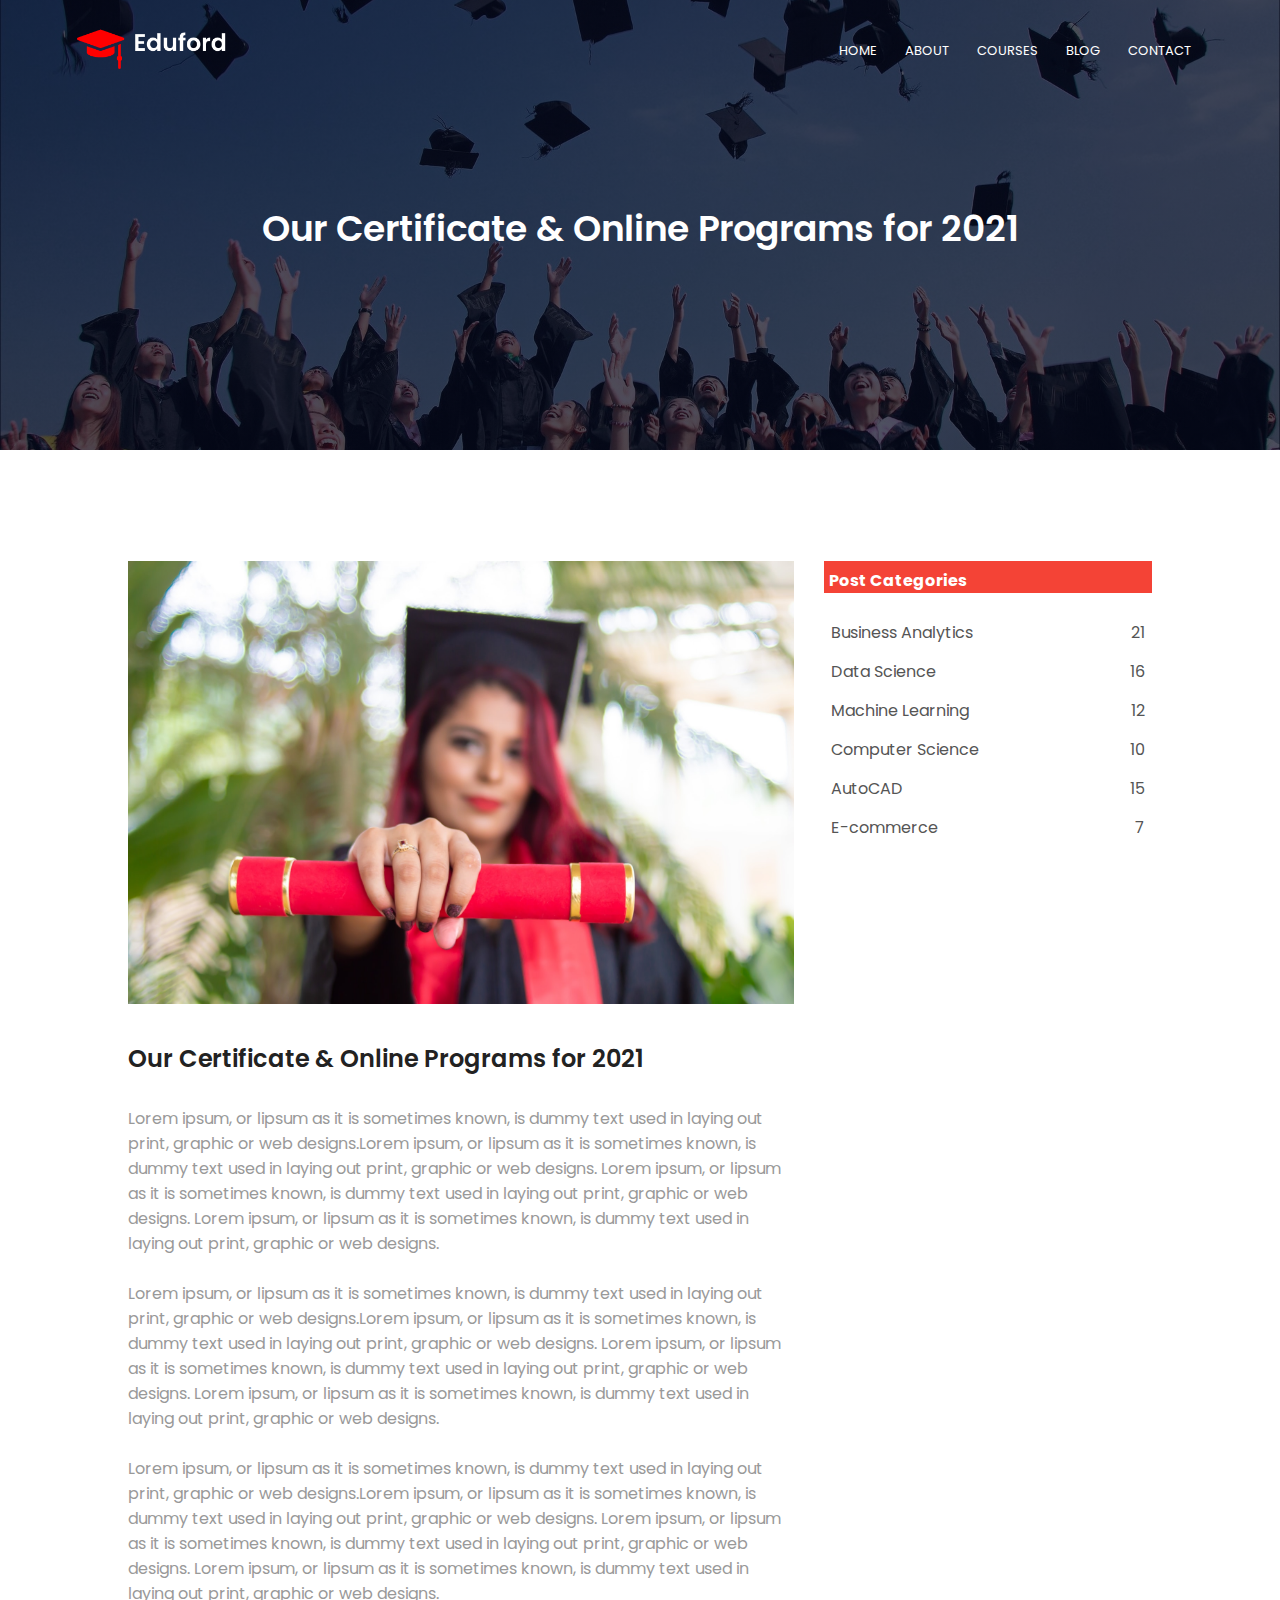
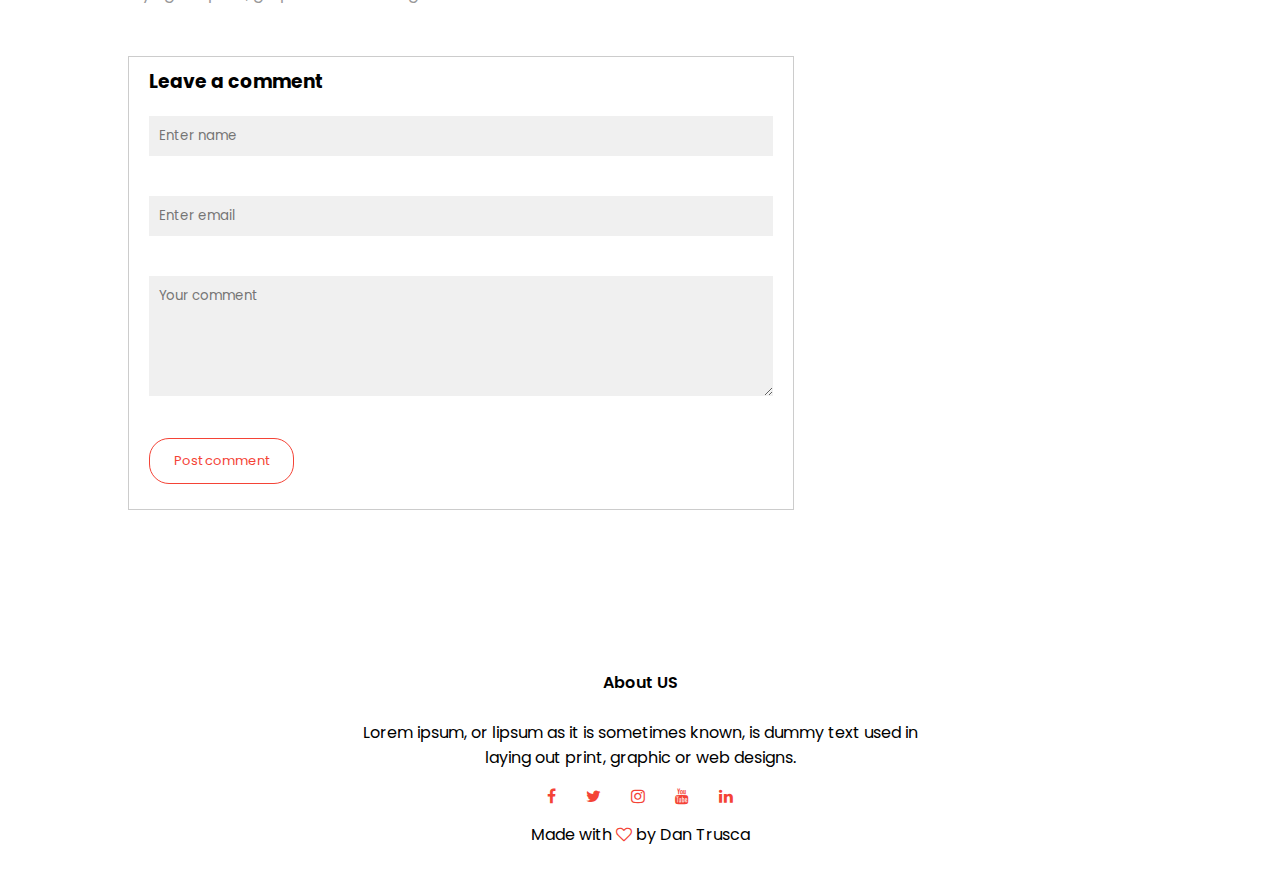
<file: 2-website-university-HTML-CSS/blog.html>
<!DOCTYPE html>
<html lang="en">
  <head>
    <meta charset="UTF-8" />
    <meta http-equiv="X-UA-Compatible" content="IE=edge" />
    <meta name="viewport" content="width=device-width, initial-scale=1.0" />
    <title>University -Official Website</title>
    <link rel="stylesheet" href="styles.css" />
    <link rel="preconnect" href="https://fonts.gstatic.com" />
    <link
      href="https://fonts.googleapis.com/css2?family=Poppins:wght@100;200;300;400;600;700&display=swap"
      rel="stylesheet"
    />
    <link
      rel="stylesheet"
      href="https://stackpath.bootstrapcdn.com/font-awesome/4.7.0/css/font-awesome.min.css"
    />
  </head>
  <body>
    <section class="sub-header">
      <nav>
        <a href="index.html"><img src="images/logo.png" alt="logo" /></a>
        <div class="nav-links" id="navLinks">
          <i class="fa fa-times" onclick="hideMenu()"></i>
          <ul>
            <li><a href="index.html">HOME</a></li>
            <li><a href="about.html">ABOUT</a></li>
            <li><a href="course.html">COURSES</a></li>
            <li><a href="blog.html">BLOG</a></li>
            <li><a href="">CONTACT</a></li>
          </ul>
        </div>
        <i class="fa fa-bars" onclick="showMenu()"></i>
      </nav>
      <h1>Our Certificate & Online Programs for 2021</h1>
    </section>

    <!--------------blog page content------------>
    <section class="blog-content">
      <div class="row">
        <div class="blog-left">
          <img src="images/certificate.jpg" alt="certificate" />
          <h2>Our Certificate & Online Programs for 2021</h2>
          <p>
            Lorem ipsum, or lipsum as it is sometimes known, is dummy text used
            in laying out print, graphic or web designs.Lorem ipsum, or lipsum
            as it is sometimes known, is dummy text used in laying out print,
            graphic or web designs. Lorem ipsum, or lipsum as it is sometimes
            known, is dummy text used in laying out print, graphic or web
            designs. Lorem ipsum, or lipsum as it is sometimes known, is dummy
            text used in laying out print, graphic or web designs.
          </p>
          <br />
          <p>
            Lorem ipsum, or lipsum as it is sometimes known, is dummy text used
            in laying out print, graphic or web designs.Lorem ipsum, or lipsum
            as it is sometimes known, is dummy text used in laying out print,
            graphic or web designs. Lorem ipsum, or lipsum as it is sometimes
            known, is dummy text used in laying out print, graphic or web
            designs. Lorem ipsum, or lipsum as it is sometimes known, is dummy
            text used in laying out print, graphic or web designs.
          </p>
          <br />
          <p>
            Lorem ipsum, or lipsum as it is sometimes known, is dummy text used
            in laying out print, graphic or web designs.Lorem ipsum, or lipsum
            as it is sometimes known, is dummy text used in laying out print,
            graphic or web designs. Lorem ipsum, or lipsum as it is sometimes
            known, is dummy text used in laying out print, graphic or web
            designs. Lorem ipsum, or lipsum as it is sometimes known, is dummy
            text used in laying out print, graphic or web designs.
          </p>
          <div class="comment-box">
            <h3>Leave a comment</h3>
            <form class="comment-form">
              <input type="text" placeholder="Enter name" />
              <input type="mail" placeholder="Enter email" />
              <textarea rows="5" placeholder="Your comment"></textarea>
              <button type="submit" class="hero-btn red-btn">
                Post comment
              </button>
            </form>
          </div>
        </div>
        <div class="blog-right">
          <h3>Post Categories</h3>
          <div>
            <span>Business Analytics</span>
            <span>21</span>
          </div>
          <div>
            <span>Data Science</span>
            <span>16</span>
          </div>
          <div>
            <span>Machine Learning</span>
            <span>12</span>
          </div>
          <div>
            <span>Computer Science</span>
            <span>10</span>
          </div>
          <div>
            <span>AutoCAD</span>
            <span>15</span>
          </div>
          <div>
            <span>E-commerce</span>
            <span>7</span>
          </div>
        </div>
      </div>
    </section>

    <!-- -----Footer---------- -->
    <footer class="footer">
      <h4>About US</h4>
      <p>
        Lorem ipsum, or lipsum as it is sometimes known, is dummy text used in
        <br />
        laying out print, graphic or web designs.
      </p>
      <div class="icons">
        <i class="fa fa-facebook"></i>
        <i class="fa fa-twitter"></i>
        <i class="fa fa-instagram"></i>
        <i class="fa fa-youtube"></i>
        <i class="fa fa-linkedin"></i>
      </div>
      <p>Made with <i class="fa fa-heart-o"></i> by Dan Trusca</p>
    </footer>

    <script>
      var navLinks = document.getElementById("navLinks");
      function showMenu() {
        navLinks.style.right = "0";
      }
      function hideMenu() {
        navLinks.style.right = "-200px";
      }
      //   function showMenu() {
      //     navLinks.style.opacity = 1;
      //   }
      //   function hideMenu() {
      //     navLinks.style.opacity = 0;
      //   }
    </script>
  </body>
</html>
</file>
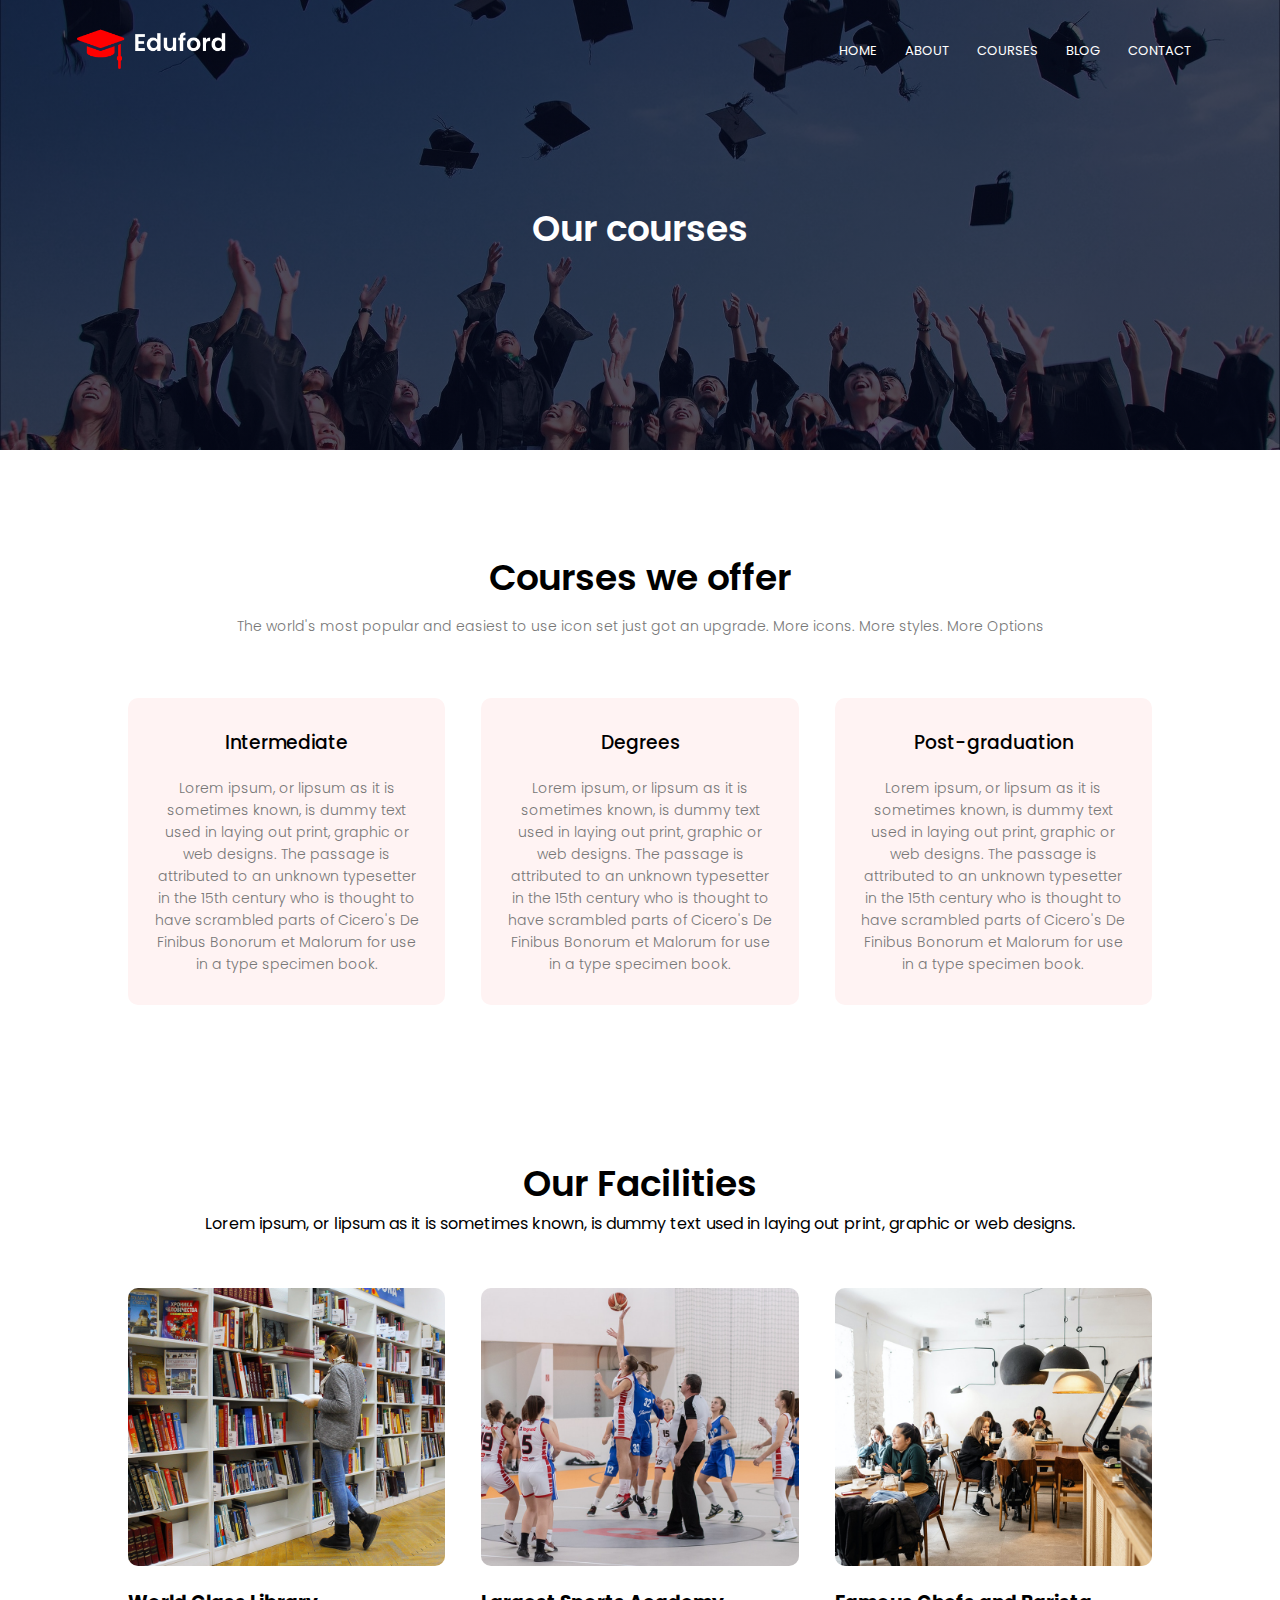
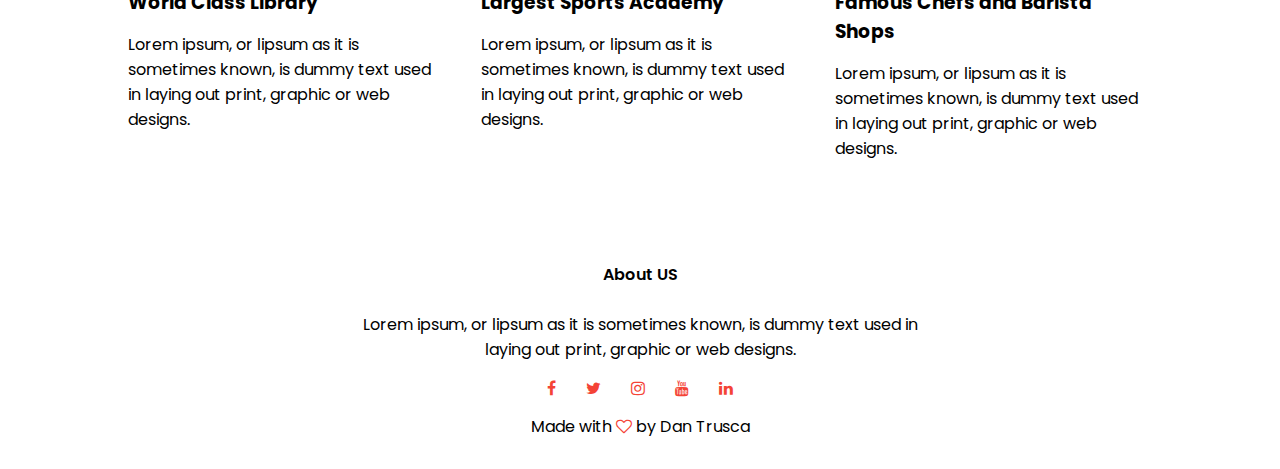
<file: 2-website-university-HTML-CSS/course.html>
<!DOCTYPE html>
<html lang="en">
  <head>
    <meta charset="UTF-8" />
    <meta http-equiv="X-UA-Compatible" content="IE=edge" />
    <meta name="viewport" content="width=device-width, initial-scale=1.0" />
    <title>University -Official Website</title>
    <link rel="stylesheet" href="styles.css" />
    <link rel="preconnect" href="https://fonts.gstatic.com" />
    <link
      href="https://fonts.googleapis.com/css2?family=Poppins:wght@100;200;300;400;600;700&display=swap"
      rel="stylesheet"
    />
    <link
      rel="stylesheet"
      href="https://stackpath.bootstrapcdn.com/font-awesome/4.7.0/css/font-awesome.min.css"
    />
  </head>
  <body>
    <section class="sub-header">
      <nav>
        <a href="index.html"><img src="images/logo.png" alt="logo" /></a>
        <div class="nav-links" id="navLinks">
          <i class="fa fa-times" onclick="hideMenu()"></i>
          <ul>
            <li><a href="index.html">HOME</a></li>
            <li><a href="about.html">ABOUT</a></li>
            <li><a href="course.html">COURSES</a></li>
            <li><a href="blog.html">BLOG</a></li>
            <li><a href="">CONTACT</a></li>
          </ul>
        </div>
        <i class="fa fa-bars" onclick="showMenu()"></i>
      </nav>
      <h1>Our courses</h1>
    </section>

    <!---------courses----------------------->
    <section class="course">
      <h1>Courses we offer</h1>
      <p>
        The world's most popular and easiest to use icon set just got an
        upgrade. More icons. More styles. More Options
      </p>
      <div class="row">
        <div class="course-col">
          <h3>Intermediate</h3>
          <p>
            Lorem ipsum, or lipsum as it is sometimes known, is dummy text used
            in laying out print, graphic or web designs. The passage is
            attributed to an unknown typesetter in the 15th century who is
            thought to have scrambled parts of Cicero's De Finibus Bonorum et
            Malorum for use in a type specimen book.
          </p>
        </div>
        <div class="course-col">
          <h3>Degrees</h3>
          <p>
            Lorem ipsum, or lipsum as it is sometimes known, is dummy text used
            in laying out print, graphic or web designs. The passage is
            attributed to an unknown typesetter in the 15th century who is
            thought to have scrambled parts of Cicero's De Finibus Bonorum et
            Malorum for use in a type specimen book.
          </p>
        </div>
        <div class="course-col">
          <h3>Post-graduation</h3>
          <p>
            Lorem ipsum, or lipsum as it is sometimes known, is dummy text used
            in laying out print, graphic or web designs. The passage is
            attributed to an unknown typesetter in the 15th century who is
            thought to have scrambled parts of Cicero's De Finibus Bonorum et
            Malorum for use in a type specimen book.
          </p>
        </div>
      </div>
    </section>

    <!-- ----Facilities------- -->

    <section class="facilities">
      <h1>Our Facilities</h1>
      <p>
        Lorem ipsum, or lipsum as it is sometimes known, is dummy text used in
        laying out print, graphic or web designs.
      </p>
      <div class="row">
        <div class="facilities-col">
          <img src="images/library.png" alt="library" />
          <h3>World Class Library</h3>
          <p>
            Lorem ipsum, or lipsum as it is sometimes known, is dummy text used
            in laying out print, graphic or web designs.
          </p>
        </div>
        <div class="facilities-col">
          <img src="images/basketball.png" alt="library" />
          <h3>Largest Sports Academy</h3>
          <p>
            Lorem ipsum, or lipsum as it is sometimes known, is dummy text used
            in laying out print, graphic or web designs.
          </p>
        </div>
        <div class="facilities-col">
          <img src="images/cafeteria.png" alt="library" />
          <h3>Famous Chefs and Barista Shops</h3>
          <p>
            Lorem ipsum, or lipsum as it is sometimes known, is dummy text used
            in laying out print, graphic or web designs.
          </p>
        </div>
      </div>
    </section>

    <!-- -----Footer---------- -->
    <footer class="footer">
      <h4>About US</h4>
      <p>
        Lorem ipsum, or lipsum as it is sometimes known, is dummy text used in
        <br />
        laying out print, graphic or web designs.
      </p>
      <div class="icons">
        <i class="fa fa-facebook"></i>
        <i class="fa fa-twitter"></i>
        <i class="fa fa-instagram"></i>
        <i class="fa fa-youtube"></i>
        <i class="fa fa-linkedin"></i>
      </div>
      <p>Made with <i class="fa fa-heart-o"></i> by Dan Trusca</p>
    </footer>

    <script>
      var navLinks = document.getElementById("navLinks");
      function showMenu() {
        navLinks.style.right = "0";
      }
      function hideMenu() {
        navLinks.style.right = "-200px";
      }
    </script>
  </body>
</html>
</file>
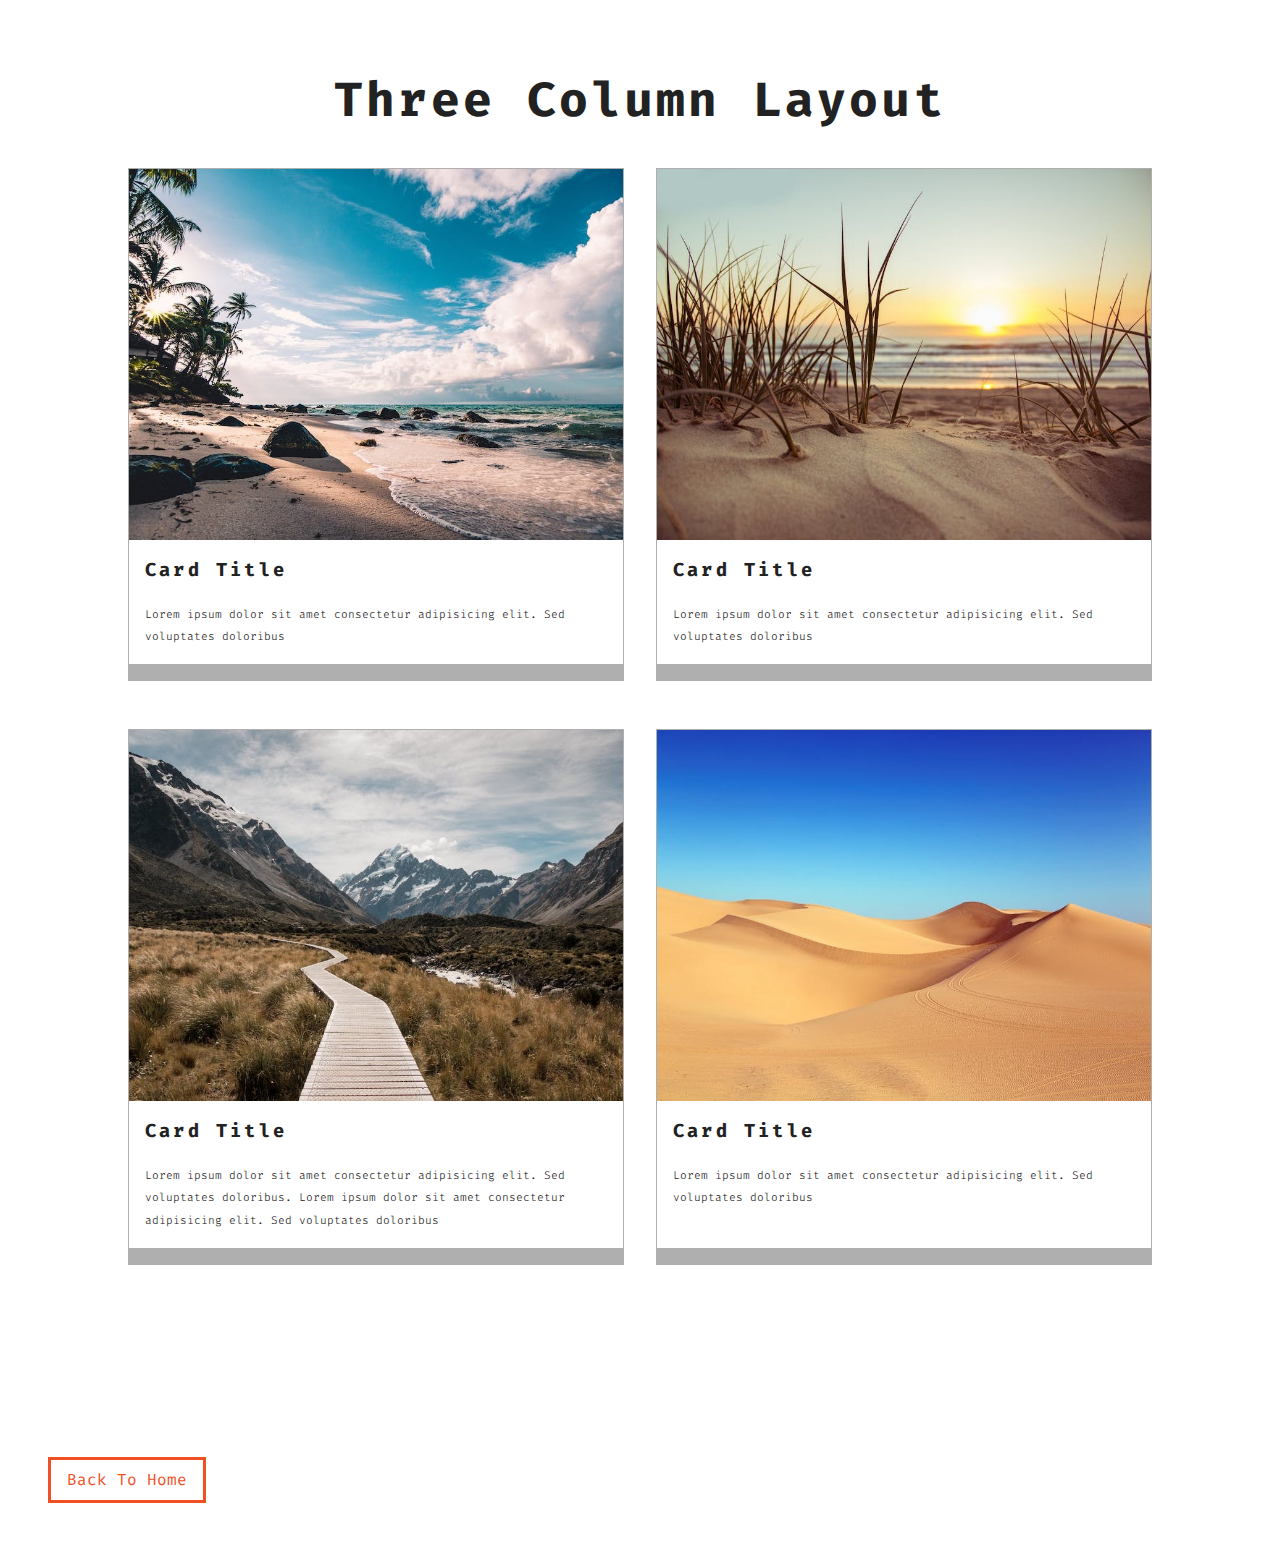
<file: 7-Mini-project-Grid/cards.html>
<!DOCTYPE html>
<html lang="en">
  <head>
    <meta charset="UTF-8" />
    <meta http-equiv="X-UA-Compatible" content="IE=edge" />
    <meta name="viewport" content="width=device-width, initial-scale=1.0" />
    <title>Cards Project</title>

    <!-- Fonts Awesome -->
    <link
      rel="stylesheet"
      href="https://use.fontawesome.com/releases/v5.15.3/css/all.css"
      integrity="sha384-SZXxX4whJ79/gErwcOYf+zWLeJdY/qpuqC4cAa9rOGUstPomtqpuNWT9wdPEn2fk"
      crossorigin="anonymous"
    />

    <!-- Google Fonts -->
    <link rel="preconnect" href="https://fonts.gstatic.com" />
    <link
      href="https://fonts.googleapis.com/css2?family=Fira+Code:wght@300;400&display=swap"
      rel="stylesheet"
    />

    <!-- Custom CSS -->

    <link href="./css/main.css" rel="stylesheet" />
  </head>
  <body>
    <section class="cards">
      <div class="title">
        <h1>three column layout</h1>
      </div>
      <div class="cards-center">
        <!-- single card -->
        <article class="card">
          <img src="./images/size-image-1.jpeg" alt="card-1" />
          <!-- card info -->
          <div class="card-info">
            <h3>card title</h3>
            <p>
              Lorem ipsum dolor sit amet consectetur adipisicing elit. Sed
              voluptates doloribus
            </p>
          </div>
          <!-- card footer -->
          <div class="card-footer">
            <span><i class="fab fa-twitter"></i></span>
            <span><i class="fab fa-facebook"></i></span>
            <span><i class="fab fa-squarespace"></i></span>
            <span><i class="fab fa-linkedin"></i></span>
          </div>
        </article>
        <!-- end single card -->
        <!-- single card -->
        <article class="card">
          <img src="./images/size-image-2.jpeg" alt="card-1" />
          <!-- card info -->
          <div class="card-info">
            <h3>card title</h3>
            <p>
              Lorem ipsum dolor sit amet consectetur adipisicing elit. Sed
              voluptates doloribus
            </p>
          </div>
          <!-- card footer -->
          <div class="card-footer">
            <span><i class="fab fa-twitter"></i></span>
            <span><i class="fab fa-facebook"></i></span>
            <span><i class="fab fa-squarespace"></i></span>
            <span><i class="fab fa-linkedin"></i></span>
          </div>
        </article>
        <!-- end single card -->
        <!-- single card -->
        <article class="card">
          <img src="./images/size-image-3.jpeg" alt="card-1" />
          <!-- card info -->
          <div class="card-info">
            <h3>card title</h3>
            <p>
              Lorem ipsum dolor sit amet consectetur adipisicing elit. Sed
              voluptates doloribus. Lorem ipsum dolor sit amet consectetur adipisicing elit. Sed
              voluptates doloribus
            </p>
          </div>
          <!-- card footer -->
          <div class="card-footer">
            <span><i class="fab fa-twitter"></i></span>
            <span><i class="fab fa-facebook"></i></span>
            <span><i class="fab fa-squarespace"></i></span>
            <span><i class="fab fa-linkedin"></i></span>
          </div>
        </article>
        <!-- end single card -->
        <!-- single card -->
        <article class="card">
          <img src="./images/size-image-4.jpeg" alt="card-1" />
          <!-- card info -->
          <div class="card-info">
            <h3>card title</h3>
            <p>
              Lorem ipsum dolor sit amet consectetur adipisicing elit. Sed
              voluptates doloribus
            </p>
          </div>
          <!-- card footer -->
          <div class="card-footer">
            <span><i class="fab fa-twitter"></i></span>
            <span><i class="fab fa-facebook"></i></span>
            <span><i class="fab fa-squarespace"></i></span>
            <span><i class="fab fa-linkedin"></i></span>
          </div>
        </article>
        <!-- end single card -->
      </div>
    </section>
    <a href="index.html" class="btn">Back To Home</a>
  </body>
</html>
</file>
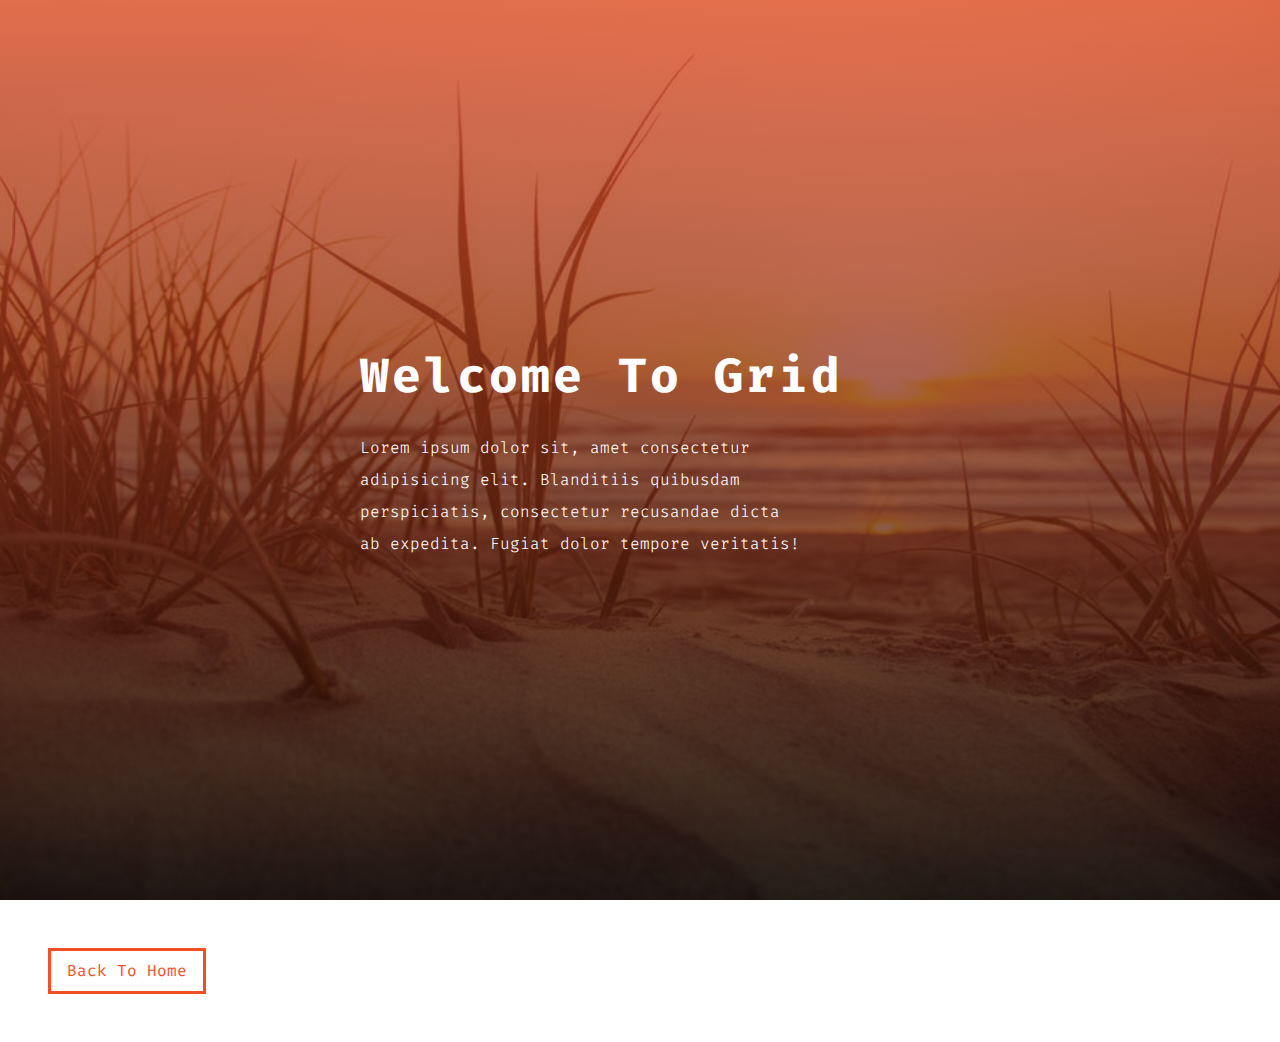
<file: 7-Mini-project-Grid/hero.html>
<!DOCTYPE html>
<html lang="en">
  <head>
    <meta charset="UTF-8" />
    <meta http-equiv="X-UA-Compatible" content="IE=edge" />
    <meta name="viewport" content="width=device-width, initial-scale=1.0" />
    <title>Hero Project</title>

    <!-- Fonts Awesome -->
    <link
      rel="stylesheet"
      href="https://use.fontawesome.com/releases/v5.15.3/css/all.css"
      integrity="sha384-SZXxX4whJ79/gErwcOYf+zWLeJdY/qpuqC4cAa9rOGUstPomtqpuNWT9wdPEn2fk"
      crossorigin="anonymous"
    />

    <!-- Google Fonts -->
    <link rel="preconnect" href="https://fonts.gstatic.com" />
    <link
      href="https://fonts.googleapis.com/css2?family=Fira+Code:wght@300;400&display=swap"
      rel="stylesheet"
    />

    <!-- Custom CSS -->

    <link href="./css/main.css" rel="stylesheet" />
  </head>
  <body>
    <header class="hero-header">
      <div class="hero-banner">
        <h1>Welcome to grid</h1>
        <p>
          Lorem ipsum dolor sit, amet consectetur adipisicing elit. Blanditiis
          quibusdam perspiciatis, consectetur recusandae dicta ab expedita.
          Fugiat dolor tempore veritatis!
        </p>
      </div>
    </header>
    <a href="index.html" class="btn">Back To Home</a>
  </body>
</html>
</file>
<file: 1-login-registration-form/styles.css>
* {
  margin: 0;
  padding: 0;
}

.container {
  width: 100%;
  height: 100vh;
  font-family: sans-serif;
  background: rgb(187, 187, 245);
  color: #fff;
  display: flex;
  justify-content: center;
  align-items: center;
}

.card {
  width: 350px;
  height: 500px;
  box-shadow: 0 0 40px 20px rgba(0, 0, 0, 0.26);
  perspective: 1000px;
}

.inner-box {
  position: relative;
  width: 100%;
  height: 100%;
  transform-style: preserve-3d;
  transition: transform 1s;
}

.card-front,
.card-back {
  position: absolute;
  width: 100%;
  height: 100%;
  background-position: center;
  background-size: cover;
  background-image: linear-gradient(rgba(0, 0, 100, 0.8), rgba(0, 0, 100, 0.8)),
    url(background.jpeg);
  padding: 55px;
  box-sizing: border-box;
  backface-visibility: hidden;
}

.card-back {
  transform: rotateY(180deg);
}

.card h2 {
  font-weight: normal;
  font-size: 24px;
  text-align: center;
  margin-bottom: 20px;
}

.input-box {
  width: 100%;
  background: transparent;
  border: 1px solid #fff;
  margin: 6px 0;
  height: 32px;
  border-radius: 20px;
  padding: 0 10px;
  box-sizing: border-box;
  outline: none;
  text-align: center;
  color: #fff;
}

::placeholder {
  color: #fff;
  font-size: 12px;
}

button {
  width: 100%;
  background: transparent;
  border: 1px solid #fff;
  margin: 35px 0 15px;
  height: 32px;
  font-size: 12px;
  border-radius: 20px;
  color: #fff;
  padding: 0 10px;
  box-sizing: border-box;
  outline: none;
  cursor: pointer;
}

.submit-btn {
  position: relative;
}

.submit-btn::after {
  content: "\27a4";
  color: #333;
  line-height: 32px;
  font-size: 17px;
  height: 32px;
  width: 32px;
  border-radius: 50%;
  background: #fff;
  position: absolute;
  right: -1px;
  top: -1px;
}

span {
  font-size: 13px;
  margin-left: 10px;
}

.card .btn {
  margin-top: 70px;
}

.card a {
  color: #fff;
  text-decoration: none;
  display: block;
  text-align: center;
  font-size: 13px;
  margin-top: 8px;
}
</file>
<file: 2-website-university-HTML-CSS/styles.css>
* {
  margin: 0;
  padding: 0;
  box-sizing: border-box;
  font-family: "Poppins", sans-serif;
}

header {
  min-height: 100vh;
  width: 100%;
  background-image: linear-gradient(rgba(4, 9, 30, 0.7), rgba(4, 9, 30, 0.7)),
    url(images/banner.png);
  background-position: center;
  background-size: cover;
  position: relative;
}

nav {
  display: flex;
  justify-content: space-between;
  padding: 2% 6%;
  align-items: center;
}

nav img {
  width: 150px;
}

.nav-links {
  flex: 1;
  text-align: right;
}

.nav-links ul li {
  list-style: none;
  display: inline-block;
  padding: 8px 12px;
  position: relative;
}

.nav-links ul li::after {
  content: "";
  width: 0;
  height: 2px;
  background: #f44336;
  display: block;
  margin: auto;
  transition: 0.5s;
}

.nav-links ul li:hover::after {
  width: 100%;
}

.nav-links ul li a {
  color: #fff;
  text-decoration: none;
  font-size: 13px;
}

.text-box {
  width: 90%;
  color: #fff;
  position: absolute;
  top: 50%;
  left: 50%;
  transform: translate(-50%, -50%);
  text-align: center;
}

.text-box h1 {
  font-size: 62px;
}

.text-box p {
  margin: 10px 0 40px;
  font-size: 14px;
  color: #fff;
}

.hero-btn {
  display: inline-block;
  text-decoration: none;
  color: #fff;
  border: 1px solid #fff;
  padding: 12px 24px;
  font-size: 13px;
  background: transparent;
  position: relative;
  cursor: pointer;
}

.hero-btn:hover {
  border: 1px solid #f44336;
  background: #f44336;
  transition: 1s ease-in-out;
}

nav .fa {
  display: none;
}

@media (max-width: 700px) {
  .text-box h1 {
    font-size: 20px;
  }

  .nav-links ul li {
    display: block;
  }
  .nav-links {
    position: absolute;
    background: #f44336;
    height: 100vh;
    width: 200px;
    top: 0;
    right: -200px;
    /* right: 0; */
    text-align: left;
    z-index: 2;
    transition: 1s;
    /* opacity: 0; */
  }

  .nav-links ul {
    padding: 30px;
  }

  nav .fa {
    display: block;
    color: #fff;
    margin: 10px;
    font-size: 22px;
    cursor: pointer;
  }
}

/* ---course---- */
.course {
  width: 80%;
  margin: auto;
  text-align: center;
  padding-top: 100px;
}

h1 {
  font-size: 36px;
  font-weight: 600;
}

.course p {
  color: #777;
  font-size: 14px;
  font-weight: 300;
  line-height: 22px;
  padding: 10px;
}

.row {
  display: flex;
  margin-top: 5%;
  justify-content: space-between;
}

.course-col {
  flex-basis: 31%;
  background: #fff3f3;
  border-radius: 10px;
  margin-bottom: 5%;
  padding: 20px 12px;
  box-sizing: border-box;
  transition: 0.5s;
}

.course-col h3 {
  text-align: center;
  font-weight: 500;
  margin: 10px 0;
}

.course-col:hover {
  box-shadow: 0 0 20px 0px rgba(0, 0, 0, 0.2);
}

@media (max-width: 700px) {
  .row {
    flex-direction: column;
  }
}

.campus {
  width: 80%;
  margin: auto;
  text-align: center;
  padding-top: 50px;
}

.campus-col {
  flex-basis: 32%;
  border-radius: 10px;
  margin-bottom: 30px;
  position: relative;
  overflow: hidden;
}

.campus-col img {
  width: 100%;
  display: block;
}

.layer {
  background: transparent;
  height: 100%;
  width: 100%;
  position: absolute;
  top: 0;
  left: 0;
  transition: 0.5s;
}

.layer:hover {
  background: rgba(226, 0, 0, 0.7);
}

.layer h3 {
  width: 100%;
  font-weight: 500;
  color: #fff;
  font-size: 26px;
  bottom: 0;
  left: 50%;
  transform: translateX(-50%);
  position: absolute;
  opacity: 0;
  transition: 0.5s;
}

.layer:hover h3 {
  bottom: 49%;
  opacity: 1;
}

/* <!-----facilities---------------> */

.facilities {
  width: 80%;
  margin: auto;
  text-align: center;
  padding-top: 100px;
}

.facilities-col {
  flex-basis: 31%;
  border-radius: 10px;
  margin-bottom: 5%;
  text-align: left;
}

.facilities-col img {
  width: 100%;
  border-radius: 10px;
}

.facilities-col h3 {
  margin: 15px 0;
  text-align: left;
}

.facilities-col p {
  padding: 0;
}

.testimonials {
  width: 80%;
  margin: auto;
  padding-top: 100px;
  text-align: center;
}

.testimonials-col {
  flex-basis: 44%;
  border-radius: 10px;
  margin-bottom: 5%;
  text-align: left;
  background: #fff3f3;
  padding: 25px;
  cursor: pointer;
  display: flex;
}

.testimonials-col img {
  height: 40px;
  margin: 0 30px 0 5px;
  border-radius: 50%;
}

.testimonials-col p {
  padding: 0;
}

.testimonials-col h3 {
  margin-top: 15px;
  text-align: left;
}

.testimonials-col .fa {
  color: #f44336;
}

@media (max-width: 700px) {
  .testimonials-col img {
    margin: 0 15px 0 0;
  }
}

/* <----call to action -------------> */
.cta {
  width: 80%;
  margin: 100px auto;
  background-image: linear-gradient(rgba(0, 0, 0, 0.7), rgba(0, 0, 0, 0.7)),
    url(images/banner2.jpg);
  background-position: center;
  background-size: cover;
  border-radius: 10px;
  text-align: center;
  padding: 100px 0;
}

.cta h1 {
  color: #fff;
  margin-bottom: 40px;
  padding: 0;
}

@media (max-width: 700px) {
  .cta h1 {
    font-size: 24px;
  }
}

.footer {
  width: 100%;
  text-align: center;
  padding: 30px 0;
}

.footer h4 {
  margin-bottom: 25px;
  margin-top: 20px;
  font-weight: 600;
}

.icons .fa {
  color: #f44336;
  margin: 0 13px;
  cursor: pointer;
  padding: 18px 0;
}

.fa-heart-o {
  color: #f44336;
}

/* ----------------------about------------------------- */

.sub-header {
  height: 50vh;
  width: 100%;
  background-image: linear-gradient(rgba(4, 9, 30, 0.7), rgba(4, 9, 30, 0.7)),
    url(images//background.jpg);
  background-position: center;
  background-size: cover;
  text-align: center;
  color: #fff;
}

.sub-header h1 {
  margin-top: 100px;
}

.about-us {
  width: 80%;
  margin: auto;
  padding-top: 80px;
  padding-bottom: 50px;
}

.about-col {
  flex-basis: 48%;
  padding: 30px 2px;
}

.about-col img {
  width: 100%;
}

.about-col h1 {
  padding-top: 0;
}

.about-col p {
  padding: 15px 0 30px;
}

.red-btn {
  border: 1px solid #f44336;
  background: transparent;
  color: #f44336;
  border-radius: 20px;
  transition: 0.5s;
}

.red-btn:hover {
  color: #fff;
}

/* -----------------blog content--------------------- */

.blog-content {
  width: 80%;
  margin: auto;
  padding: 60px 0;
}

.blog-left {
  flex-basis: 65%;
}

.blog-left img {
  width: 100%;
}

.blog-left h2 {
  color: #222;
  font-weight: 600;
  margin: 30px 0;
}

.blog-left p {
  color: #999;
  padding: 0;
}

.blog-right {
  flex-basis: 32%;
}

.blog-right h3 {
  background: #f44336;
  color: #fff;
  padding: 7px 0 0 5px;
  font-size: 16px;
  margin-bottom: 20px;
}

.blog-right div {
  display: flex;
  justify-content: space-between;
  align-items: center;
  color: #555;
  padding: 7px;
  box-sizing: border-box;
}

.comment-box {
  border: 1px solid #ccc;
  margin: 50px 0;
  padding: 10px 20px;
}

.comment-box h3 {
  text-align: left;
}

.comment-form input,
.comment-form textarea {
  width: 100%;
  padding: 10px;
  margin: 20px 0;
  box-sizing: border-box;
  border: none;
  outline: none;
  background: #f0f0f0;
}

.comment-form button {
  margin: 15px 0;
}

@media (max-width: 700px) {
  .sub-header h1 {
    font-size: 24px;
  }
}
</file>
<file: 3-gym/styles.css>
:root {
  --red: #f9032f;
  --black: #000;
  --white: #fff;
}

* {
  margin: 0;
  padding: 0;
  box-sizing: border-box;
  font-family: "Poppins", sans-serif;
}

.navbar {
  background: var(--black);
  height: 60px;
  padding: 0.5rem;
  display: flex;
  justify-content: space-between;
  align-items: center;
  position: relative;
}

.navbar-logo {
  color: var(--white);
  text-decoration: none;
  padding-left: 1rem;
  font-size: 1.5rem;
}

.navbar-link {
  color: var(--white);
  text-decoration: none;
  padding: 0 1rem;
}

.navbar-link:hover {
  color: var(--red);
}

@media (max-width: 760px) {
  body.active {
    overflow-y: hidden;
    overflow-x: hidden;
  }
  .navbar {
    padding: 0.5rem 0;
  }
  .navbar-link {
    display: flex;
    align-items: center;
    justify-content: center;
  }
  .navbar-menu {
    display: grid;
    grid-template-columns: 1fr;
    grid-template-rows: repeat(4, 100px);
    position: absolute;
    width: 100%;
    top: -1000px;
  }

  .navbar-menu.active {
    top: 100%;
    z-index: 99;
    opacity: 1;
    height: 100vh;
    font-size: 1.5rem;
    background: var(--black);
  }

  .navbar-toggle .bar {
    width: 25px;
    height: 3px;
    margin: 5px auto;
    transition: all 0.5s ease-in-out;
    background: var(--white);
    display: block;
    cursor: pointer;
  }

  #mobile-menu {
    position: absolute;
    top: 15%;
    right: 5%;
    transform: translate(5%, 20%);
  }
  #mobile-menu.is-active .bar:nth-child(2) {
    opacity: 0;
  }
  #mobile-menu.is-active .bar:nth-child(1) {
    transform: translateY(8px) rotate(45deg);
  }
  #mobile-menu.is-active .bar:nth-child(3) {
    transform: translateY(-8px) rotate(-45deg);
  }
}

/* hero section */
.hero {
  background: linear-gradient(to right, rgba(0, 0, 0, 0.4), rgba(0, 0, 0, 0.1)),
    url("images/gym-3.jpg");
  height: 100vh;
  background-position: center;
  background-size: cover;
  padding: 0.5rem calc((100vw-1200px) / 2);
  display: flex;
  justify-content: flex-start;
  align-items: center;
}

.hero-content {
  color: var(--white);
  padding: 3rem 1rem;
  line-height: 1;
}

.hero-content h1 {
  font-size: clamp(3rem, 8vw, 7rem);
  text-transform: uppercase;
  margin-bottom: 0.5rem;
}

.hero-content p {
  font-size: clamp(1rem, 4vw, 2.5rem);
  margin-bottom: 3rem;
}

.button {
  padding: 1rem 3rem;
  border: none;
  background: var(--red);
  color: var(--white);
  font-size: 1rem;
  text-decoration: none;
  border-radius: 10px;
  outline: none;
  cursor: pointer;
  transition: 0.3s ease;
}

.button:hover {
  background: var(--black);
}

/* services section */
.services {
  padding: 8rem calc((100vw-1200px) / 2);
}

.services-container {
  display: grid;
  grid-template-columns: 1fr 1fr;
  padding: 1rem;
}

.services_img {
  width: 100%;
  height: 100%;
}

.topline {
  color: var(--red);
  text-transform: uppercase;
  font-weight: bold;
  margin-bottom: 0.5rem;
}

.services-heading {
  margin-bottom: 1rem;
  font-size: clamp(2rem, 6vw, 3rem);
}

.services-features {
  list-style: none;
}

.services-feature {
  margin-bottom: 1.5rem;
  font-size: clamp(1rem, 3vw, 1.2rem);
}

.fa-check-circle {
  margin-right: 0.5rem;
  color: var(--red);
}

@media (max-width: 760px) {
  .services-container {
    grid-template-columns: 1fr;
  }
}

/* membership section */
.membership {
  background: var(--black);
  color: var(--white);
  padding: 6rem calc((100vw-1200px) / 2);
  text-align: center;
}

.membership h1 {
  margin-bottom: 1rem;
  font-size: clamp(2rem, 5vw, 3rem);
  padding: 0 1rem;
}

.membership-desc {
  margin-bottom: 3rem;
  font-size: clamp(1rem, 3vw, 1.5rem);
  padding: 1rem;
}

.membership-wrapper {
  display: flex;
  justify-content: space-between;
  align-items: flex-start;
  padding: 1rem;
}

.membership-card {
  padding: 2rem;
  height: 450px;
  width: 320px;
  background: var(--white);
  color: var(--black);
  border-radius: 10px;
  display: flex;
  flex-direction: column;
  justify-content: space-between;
}

.membership-perks {
  min-height: 150px;
}

.membership-card p {
  margin-bottom: 1rem;
}

.card-icon {
  font-size: 3rem;
  margin-bottom: 2rem;
  color: var(--red);
}

.membership-card h3 {
  font-size: clamp(2rem, 5vw, 3rem);
  margin-bottom: 2rem;
}

@media (max-width: 760px) {
  .membership-wrapper {
    flex-direction: column;
    align-items: center;
  }

  .membership-card {
    width: 90%;
    margin-bottom: 2rem;
  }
}

/* Teams section */
.team {
  padding: 8rem calc((100vw-1200px) / 2);
}

.team-wrapper {
  display: grid;
  grid-template-columns: 1fr 1fr;
  grid-template-rows: repeat(auto, 350px);
}

.team-card {
  margin: 1rem;
  border-radius: 10px;
  position: relative;
}

.team-text {
  padding: 1rem;
}

.team-text h1 {
  margin-bottom: 1rem;
  font-size: 3rem;
}

.team-desc {
  font-size: clamp(1rem, 3vw, 2rem);
  line-height: 1.4;
}

.team-card p {
  position: absolute;
  bottom: 30px;
  color: var(--white);
  left: 25px;
  font-size: 3rem;
}

.team-img {
  width: 100%;
  height: 100%;
  border-radius: 10px;
}

.team-text:nth-child(1) {
  grid-row: 1/3;
  grid-column: 2/3;
}

.team-text:nth-child(2) {
  grid-row: 1/3;
  grid-column: 2/3;
}
</file>
<file: 4-PSD-HTML-1/css/style.css>
/* Common CSS */
body {
  margin: 0;
  background: #1f1f1f;
}

.container {
  max-width: 960px;
  width: 96%;
  margin: 0 auto;
}

.content {
  max-width: 900px;
  width: 96%;
  margin: 0 auto;
}

/* Header Area */
#header_area {
  height: 135px;
  background-color: #ffffff;
  border-top: 5px solid #81b300;
}

.inner_header {
  display: flex;
  align-content: center;
  justify-content: center;
  padding: 0 30px;
  height: 100%;
}

.logo_area {
  flex-basis: 30%;
  align-self: center;
}

.right_header_area {
  flex-basis: 65%;
  display: flex;
  flex-direction: column;
  align-items: flex-end;
}

.social_area {
  width: 250px;
  background: #81b300;
  padding: 10px 15px;

  border-radius: 0 0 15px 15px;
}

.social_area ul {
  display: flex;
  width: 100%;
}

.social_area ul li {
  list-style: none;
  margin: 0 5px;
  display: flex;
  align-content: center;
  justify-content: center;
  width: 32px;
  height: 32px;
  border-radius: 16px;
  background-color: #1f1f1f;
  transition: 0.5s ease-in-out;
}

.social_area ul li:nth-child(1):hover {
  background-color: #0e76a8;
}

.social_area ul li:nth-child(2):hover {
  background-color: #00acee;
}

.social_area ul li:nth-child(3):hover {
  background-color: #c8232c;
}

.social_area ul li:nth-child(4):hover {
  background-color: #db4a39;
}

.social_area ul li:nth-child(5):hover {
  background-color: #ee802f;
}

.social_area ul li i {
  color: #ffffff;
  padding-top: 5px;
}

.top_menu ul {
  display: flex;
}

.top_menu ul li {
  list-style: none;
  margin: 0 8px;
  position: relative;
}

.top_menu ul li::after {
  position: absolute;
  content: "|";
  right: -12px;
  top: -1px;
  color: #81b300;
}

.top_menu ul li:last-child::after {
  display: none;
}

.top_menu ul li a {
  text-decoration: none;
  font-size: 14px;
  line-height: 16px;
  color: #81b300;
  font-family: "Georgia";
  transition: 0.5s ease-in-out;
}

.top_menu ul li a:hover {
  color: #222;
}

/* Main Menu Area */
#main_menu {
  background: #81b300;
  padding: 15px 0;
}

.inner_menu {
  display: flex;
  justify-content: space-between;
  align-items: center;
}

.menu_area {
  max-width: 600px;
}

.menu_area ul {
  display: flex;
  margin: 0;
  padding: 0;
}

.menu_area ul li {
  list-style: none;
  margin-right: 10px;
  position: relative;
}

.menu_area ul li:hover ul {
  display: block;
  opacity: 1;
  visibility: visible;
  z-index: 250;
}

/* .menu_area ul li ul {
  display: flex;
  flex-direction: column;
  position: absolute;
  left: 0;
  top: 20px;
  background: #000;
  width: 140px;
} */

.menu_area ul li ul {
  display: flex;
  flex-direction: column;
  align-items: center;
  justify-content: center;
  border: 2px solid #fff;
  border-radius: 10px;
  background-color: #8dc63e;
  padding: 0;
  position: absolute;
  top: 30px;
  right: -30px;
  width: 150px;
  -webkit-box-shadow: none;
  -moz-box-shadow: none;
  box-shadow: none;
  opacity: 0;
  -webkit-transiton: opacity 8s;
  -transition: opacity 8s;
}

.menu_area ul li ul li {
  margin: 5px;
}

.menu_area ul li ul li a {
  padding: 5px;
}

.menu_area ul li a {
  text-decoration: none;
  color: #ffffff;
  font-size: 13px;
  line-height: normal;
  font-weight: normal;
  font-family: "Georgia";
}

.menu_area ul li a:hover {
  color: #000000;
}

.search_area {
  max-width: 280px;
  display: flex;
  justify-content: center;
  background: #ffffff;
}

.search_box {
  border: none;
  padding: 10px;
  font-size: 14px;
  line-height: 14px;
  color: #7f7f7f;
  font-family: "Georgia";
}

.search_submit {
  border: none;
  padding: 10px;
  font-size: 14px;
  line-height: 14px;
  color: #81b300;
  font-family: "Georgia";
  cursor: pointer;
  transition: 0.5s ease-in-out;
}

.search_submit:hover {
  background: #222;
  color: #fff;
  border: 1px solid #222;
}

/* Slider Area */

#slider_area {
  background: #f2f2f2;
}

.slider_inner {
  max-width: 880px;
  margin: 0 auto;
  padding: 15px;
}

/* Services Area */
#service_area {
  padding: 50px 0;
  background: #ffffff;
}

.inner_service {
  display: flex;
  flex-direction: row;
  flex-wrap: wrap;
  justify-content: space-between;
  align-items: center;
}

.child_service {
  width: 210px;
  text-align: center;
  padding: 0 0 10px 0;
}

.child_service h3 {
  font-size: 18px;
  font-weight: normal;
  line-height: 22px;
  color: #81b300;
  font-family: "Georgia";
}

.child_service h3 a {
  color: #81b300;
  text-decoration: none;
}

.child_service h3 a:hover {
  color: #222;
}

.child_service p {
  font-size: 13px;
  line-height: 21px;
  color: #888888;
  font-family: "Georgia";
}

/* Work Area */
#work_area {
  background: #ffffff;
}

.inner_work {
  display: flex;
  flex-direction: row;
  flex-wrap: wrap;
  justify-content: space-between;
  align-items: center;
  padding: 50px 0;
  border-top: 1px solid #e2e2e2;
}

.child_work {
  width: 210px;
  padding: 0 0 10px 0;
}

.child_work img {
  border: 1px solid #e2e2e2;
  padding: 4px;
}

.child_work h3 {
  font-size: 18px;
  line-height: 17px;
  font-weight: normal;
  color: #444444;
  font-family: "Georgia";
}

.child_work p {
  font-size: 13px;
  line-height: 21px;
  color: #878787;
}

.child_work a {
  text-decoration: none;
  float: right;
  font-size: 13px;
  line-height: 13px;
  color: #81b300;
}

.child_work a:hover {
  color: #222;
}

/* Footer Section */
#footer_area {
  background-color: #3b3b3b;
}

.inner_footer {
  padding: 40px 0;
  display: flex;
  flex-direction: row;
  flex-wrap: wrap;
  justify-content: space-between;
  /* align-items: center; */
}

.child_footer {
  width: 210px;
  color: #666666;
}

.child_footer:nth-child(1) {
  line-height: 21px;
}

.child_footer h3 {
  font-size: 16px;
  font-weight: bold;
  line-height: 16px;
}

.child_footer h4 a {
  color: #999999;
  text-decoration: none;
  float: none;
}

.child_footer h4 a:hover {
  color: #81b300;
  text-decoration: none;
}

.child_footer h6 {
  color: #999999;
  font-size: 12px;
  margin: 0 0 10px 0;
}

.child_footer p {
  font-size: 13px;
  color: #999999;
  font-family: "Georgia";
}

.child_footer ul {
  width: 100%;
  list-style: none;
  margin: 0;
  padding: 0;
}

.child_footer ul li {
  border-bottom: 1px solid #484848;
  line-height: 24px;
}

.child_footer ul li a {
  text-decoration: none;
  float: none;
  color: #999999;
}

.child_footer ul li a:hover {
  color: #81b300;
}

.child_footer a {
  text-decoration: none;
  color: #81b300;
  float: right;
  transition: 0.5s ease-in-out;
}

.child_footer a:hover {
  color: #000000;
}

.child_footer input {
  border-radius: 7px;
  background-color: #1f1f1f;
  font-size: 14px;
  font-weight: bold;
  line-height: 21px;
  color: #999999;
  padding: 10px;
  margin-bottom: 10px;
  border: none;
}

.child_footer input[type="submit"] {
  color: #81b300;
  border-radius: 7px;
  background-color: #1f1f1f;
  padding: 10px;
  font-size: 14px;
  font-weight: bold;
  line-height: 21px;
  cursor: pointer;
  transition: 0.5s ease-in-out;
}

.child_footer input[type="submit"]:hover {
  background: #81b300;
  color: #ffffff;
}

#copyright_area {
  background: #2e2e2e;
}

.copyright_area {
  display: flex;
  justify-content: space-between;
}
</file>
<file: 7-Mini-project-Grid/css/main.css>
/* 
Variables
*/
:root {
  --primaryColor: #f15025;
  --mainBlack: #222;
  --mainWhite: #fff;
  --ofWhite: #f7f7f7;
  --darkGrey: #afafaf;
  --mainTransition: all 0.3s linear;
  --mainSpacing: 0.2rem;
}

/* Global Styles */
* {
  margin: 0;
  padding: 0;
  box-sizing: border-box;
}

body {
  font-family: "Fira Code", monospace;
  color: var(--mainBlack);
  background: var(--mainWhite);
  line-height: 1.5;
}

a {
  text-decoration: none;
}

img {
  width: 100%;
  display: block;
}

h1,
h2,
h3 {
  text-transform: capitalize;
  letter-spacing: var(--mainSpacing);
  margin-bottom: 1.25rem;
}

h1 {
  font-size: 3rem;
}

h2 {
  margin-bottom: 0;
}

p {
  font-weight: 300;
  font-size: 0.7rem;
  line-height: 2;
}

/* button */

.btn {
  display: inline-block;
  padding: 0.5rem 1rem;
  text-transform: capitalize;
  border: 3px solid var(--primaryColor);
  color: var(--primaryColor);
  margin: 3rem;
  transition: var(--mainTransition);
}

.btn:hover {
  background: var(--primaryColor);
  color: var(--mainWhite);
}

/* Main Navbar */
.main-navbar {
  background: var(--darkGrey);
  padding: 0 2rem;
}

.main-navbar ul {
}

.main-navbar ul li {
  list-style: none;
}

.main-navbar a {
  text-transform: capitalize;
  display: block;
  padding: 1rem 0;
  color: var(--primaryColor);
  letter-spacing: var(--mainSpacing);
  transition: var(--mainTransition);
}

.main-navbar a:hover {
  color: var(--mainBlack);
}

@media screen and (min-width: 992px) {
  .main-navbar ul {
    max-width: 1170px;
    margin: 0 auto;
    display: grid;
    grid-template-columns: repeat(4, 1fr);
  }
  .main-navbar a {
    text-align: center;
  }
}

/* Hero Project */
.hero-header {
  background: var(--primaryColor);
  color: var(--mainWhite);
  min-height: 100vh;
  display: grid;
  justify-content: center;
  align-items: center;
}

.hero-banner {
  /* background: blue; */
  /* text-align: center; */
  /* padding: 0 2rem; */
}

.hero-banner p {
  width: 80%;
  max-width: 560px;
  font-size: 1rem;
}

@media screen and (max-width: 600px) {
  .hero-banner {
    padding: 0 3rem;
  }
}

@media screen and (min-width: 768px) {
  .hero-header {
    background: linear-gradient(rgba(241, 80, 37, 0.75), rgba(0, 0, 0, 0.75)),
      url("./../images/image-2.jpeg") center/cover fixed no-repeat;
  }
}

/* Cards Project */
.cards {
  padding: 4rem 0;
}

.title {
  text-transform: capitalize;
  text-align: center;
}

.cards-center {
  width: 80vw;
  max-width: 1170px;
  margin: 2rem auto;
}

.card {
  border: 1px solid var(--darkGrey);
  margin-bottom: 3rem;
}

.card-info {
  padding: 1rem;
}

.card-footer {
  background: var(--darkGrey);
  padding: 0.5rem 1rem;
  display: grid;
  grid-template-columns: repeat(4, 1fr);
  justify-items: center;
}

.card-footer span {
  color: var(--primaryColor);
}

/* we have 2 choices to arange the cards */
/* 1. With media queries- the most popular */

/* @media screen and (min-width: 768px) {
  .cards-center {
    display: grid;
    grid-template-columns: 1fr 1fr;
    column-gap: 2rem;
  }
}

@media screen and (min-width: 1170px) {
  .cards-center {
    grid-template-columns: repeat(3, 1fr);
  }
} */

.card {
  display: grid;
  grid-template-columns: 1fr;
  grid-template-rows: auto 1fr auto;
}

/* 2. With auto-fill and minmax */
.cards-center {
  display: grid;
  column-gap: 2rem;
  grid-template-columns: repeat(auto-fill, minmax(368px, 1fr));
}

/* Tiles Section */
.tiles {
  padding: 4rem 0;
}

/* .title {
  text-align: center;
} */

.tiles-center {
  width: 90vw;
  max-width: 1170px;
  margin: 2rem auto;
  display: grid;
  row-gap: 2rem;
}

@media screen and (min-width: 768px) {
  .tiles-center {
    grid-template-columns: 1fr 1fr;
    column-gap: 2rem;
  }
}

@media screen and (min-width: 992px) {
  .tiles-center {
    grid-template-columns: repeat(3, 1fr);
  }
}

@media screen and (min-width: 1170px) {
  .tiles-center {
    grid-template-columns: repeat(4, 1fr);
    grid-template-rows: repeat(5, 200px);
    grid-template-areas: "a a a b" "a a a c" "d d d d" "e f f f" "e g h i";
  }

  .tiles img {
    height: 100%;
    object-fit: cover;
  }

  .tile-1 {
    grid-area: a;
  }
  .tile-2 {
    grid-area: b;
  }
  .tile-3 {
    grid-area: c;
  }
  .tile-4 {
    grid-area: d;
  }
  .tile-5 {
    grid-area: e;
  }
  .tile-6 {
    grid-area: f;
  }
  .tile-7 {
    grid-area: g;
  }
  .tile-8 {
    grid-area: h;
  }
  .tile-9 {
    grid-area: i;
  }
}

/* Layout Section */
.main {
  min-height: 100vh;
  display: grid;
  grid-template-columns: 1fr;
  grid-template-rows: auto auto 1fr auto auto;
}

.header {
  background: var(--primaryColor);
  color: var(--mainWhite);
  text-align: center;
  padding: 0.5rem 0;
}

.navbar {
  background: var(--darkGrey);
}

.navbar li {
  list-style: none;
}

.navbar a {
  padding: 1rem;
  display: inline-block;
  text-transform: capitalize;
  letter-spacing: var(--mainSpacing);
  font-size: 1.2rem;
  color: var(--mainBlack);
  transition: var(--mainTransition);
}

.navbar a:hover {
  color: var(--mainWhite);
}

.content {
  padding: 2rem;
}

.content p {
  font-size: 1rem;
}

.sidebar {
  background: var(--primaryColor);
  color: var(--mainWhite);
  display: grid;
  grid-template-columns: repeat(4, 1fr);
  justify-items: center;
  padding: 1rem 0;
  font-size: 1.2rem;
}

.footer {
  background: var(--mainBlack);
  color: var(--mainWhite);
  text-align: center;
  padding: 0.5rem 0;
}

.footer p {
  text-transform: capitalize;
  font-size: 1.2rem;
}

@media screen and (min-width: 768px) {
  .navbar ul {
    display: grid;
    grid-template-columns: repeat(4, 1fr);
    justify-items: center;
  }
}

@media screen and (min-width: 992px) {
  .main {
    grid-template-columns: [start] 200px [col-1-end] 1fr [col-2-end] 50px [end];
    grid-template-rows: [start] auto [row-1-end] 1fr [row-2-end] auto [end];
  }
  .header {
    grid-column: start/end;
    grid-row: start/row-1-end;
  }
  .navbar {
    grid-column: start/col-1-end;
    grid-row: row-1-end/row-2-end;
  }
  .navbar ul {
    grid-template-columns: 1fr;
    grid-template-rows: repeat(4, 1fr);
    align-items: center;
    min-height: 100%;
  }
  .content {
    grid-column: col-1-end/col-2-end;
    grid-row: row-1-end/row-2-end;
  }
  .sidebar {
    grid-column: col-2-end/end;
    grid-row: row-1-end/row-2-end;
    grid-template-columns: 1fr;
    align-items: center;
    background: var(--darkGrey);
    min-height: 100%;
  }
  .footer {
    grid-column: start/end;
    grid-row: row-2-end/end;
  }
}
</file>
